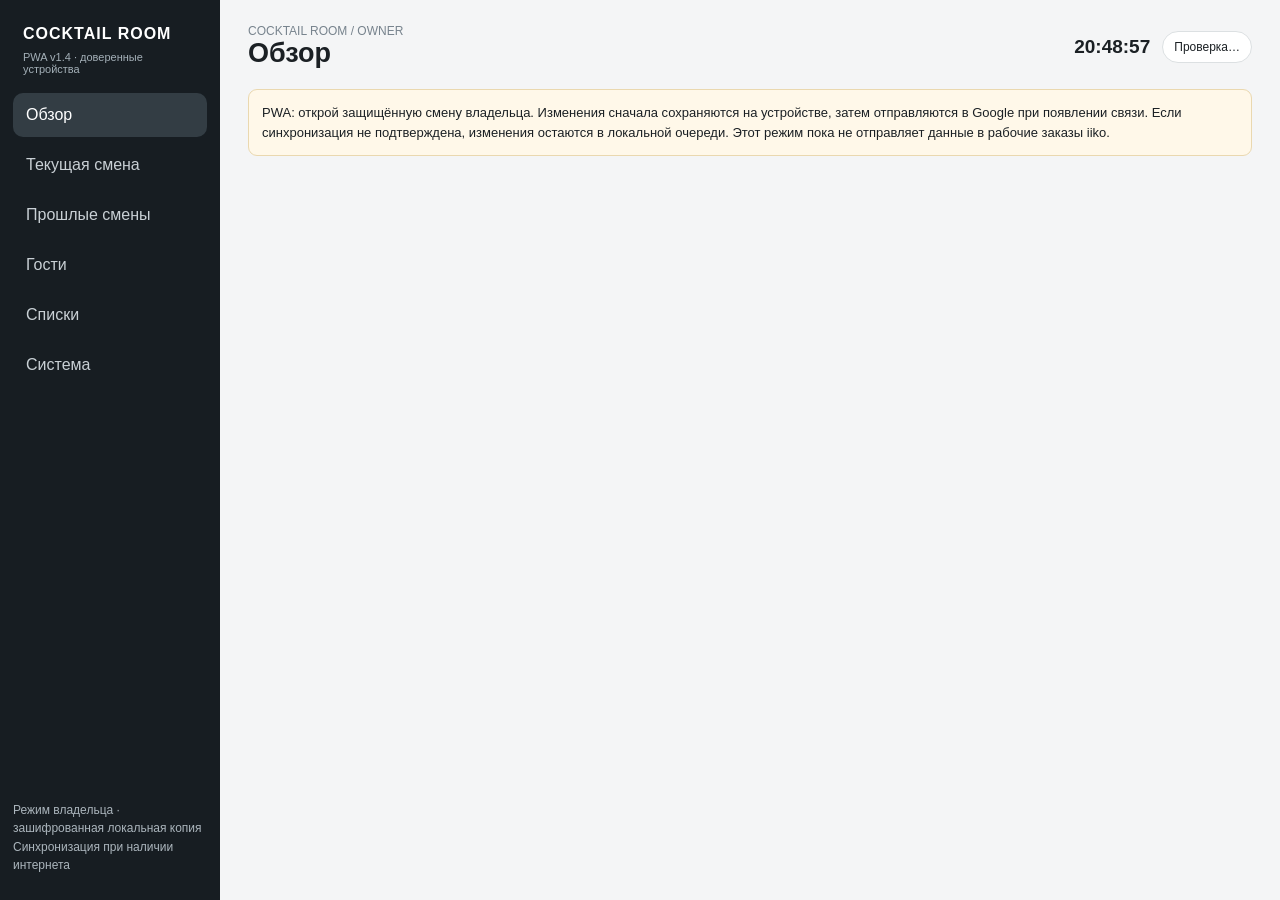
<file: index.html>
<!doctype html>
<html lang="ru"><head>
<meta charset="utf-8"><meta name="viewport" content="width=device-width,initial-scale=1,viewport-fit=cover">
<meta name="theme-color" content="#15191d">
<meta name="apple-mobile-web-app-capable" content="yes">
<meta name="apple-mobile-web-app-title" content="COCKTAIL ROOM">
<meta http-equiv="refresh" content="0;url=./work.html">
<link rel="manifest" href="./manifest.webmanifest">
<link rel="icon" href="./icon.svg" type="image/svg+xml">
<title>COCKTAIL ROOM MANAGEMENT</title>
</head><body><p>Открываем <a href="./work.html">COCKTAIL ROOM MANAGEMENT</a>…</p>
<script>location.replace('./work.html'+location.search+location.hash)</script>
</body></html>
</file>
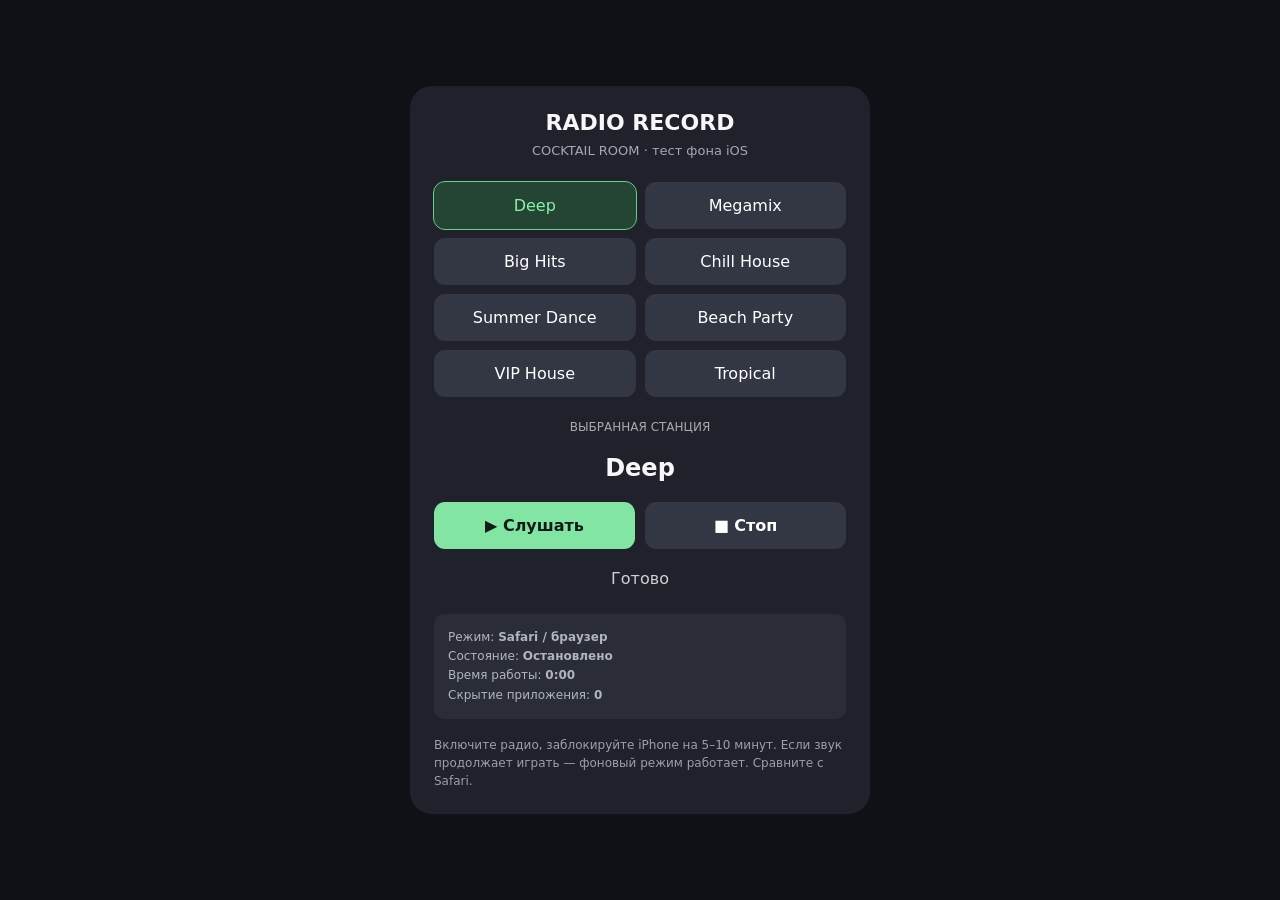
<file: radio-test/index.html>
<!doctype html><html lang="ru"><head><meta charset="utf-8"><meta name="viewport" content="width=device-width,initial-scale=1,viewport-fit=cover"><meta name="theme-color" content="#101116"><meta name="apple-mobile-web-app-capable" content="yes"><meta name="apple-mobile-web-app-status-bar-style" content="black-translucent"><meta name="apple-mobile-web-app-title" content="Radio Test"><link rel="manifest" href="./manifest.webmanifest"><title>COCKTAIL ROOM Radio Test</title><style>*{box-sizing:border-box}body{margin:0;min-height:100dvh;background:#101116;color:#f7f7f7;font:16px -apple-system,BlinkMacSystemFont,system-ui;display:flex;justify-content:center;align-items:center;padding:20px}.card{width:100%;max-width:460px;background:#20212a;border-radius:22px;padding:24px}h1{text-align:center;font-size:22px;margin:0}.sub{text-align:center;color:#a5a7b3;font-size:13px;margin:8px 0 24px}.stations{display:grid;grid-template-columns:1fr 1fr;gap:9px}.station,button{touch-action:manipulation;cursor:pointer;border:0;border-radius:11px;padding:14px;color:white;background:#333643;font:inherit}.station.active{background:#244534;color:#8af3a5;outline:1px solid #65d28e}.controls{display:flex;gap:10px;margin-top:19px}.controls button{flex:1;font-weight:650}#play{background:#82e5a4;color:#121b16}.status{text-align:center;min-height:45px;margin-top:20px;color:#cdd0d6}.meta{font-size:12px;color:#b1b5c0;background:#2a2c37;border-radius:10px;padding:14px;line-height:1.6}.note{color:#9aa0ae;font-size:12px;line-height:1.5;margin-top:17px}</style></head><body><main class="card"><h1>RADIO RECORD</h1><div class="sub">COCKTAIL ROOM · тест фона iOS</div><div class="stations" id="stations"></div><div style="text-align:center;margin:23px 0 0;color:#aaa;font-size:12px">ВЫБРАННАЯ СТАНЦИЯ</div><h2 style="text-align:center" id="current">Deep</h2><div class="controls"><button id="play">▶ Слушать</button><button id="stop">■ Стоп</button></div><div id="status" class="status">Готово</div><div class="meta"><div>Режим: <b id="mode">—</b></div><div>Состояние: <b id="state">Остановлено</b></div><div>Время работы: <b id="elapsed">0:00</b></div><div>Скрытие приложения: <b id="hidden">0</b></div></div><div class="note">Включите радио, заблокируйте iPhone на 5–10 минут. Если звук продолжает играть — фоновый режим работает. Сравните с Safari.</div></main><audio id="audio" preload="none"></audio><script>'use strict';const host='https://radiorecord.hostingradio.ru/';const stations=[['Deep','deep96.aacp'],['Megamix','mix96.aacp'],['Big Hits','bighits96.aacp'],['Chill House','chillhouse96.aacp'],['Summer Dance','summerparty96.aacp'],['Beach Party','beach96.aacp'],['VIP House','vip96.aacp'],['Tropical','trop96.aacp']];const el=id=>document.getElementById(id),audio=el('audio');let selected=Number(localStorage.getItem('rr_selected'))||0,started=0,hiddenCount=0,desired=false,retry=null;function update(){el('current').textContent=stations[selected][0];el('stations').innerHTML=stations.map((s,i)=>'<button class="station '+(i===selected?'active':'')+'" data-i="'+i+'">'+s[0]+'</button>').join('');el('play').textContent=desired?'❚❚ Пауза':'▶ Слушать';el('mode').textContent=window.matchMedia('(display-mode:standalone)').matches||navigator.standalone?'Установленное PWA':'Safari / браузер';}function source(){audio.src=host+stations[selected][1]}function play(){clearTimeout(retry);desired=true;update();if(!audio.src)source();audio.play().then(()=>{started=Date.now();el('status').textContent='🟢 Играет: '+stations[selected][0];el('state').textContent='Играет'}).catch(e=>{el('status').textContent='Не удалось запустить: '+e.message;desired=false;update()})}function pause(){desired=false;clearTimeout(retry);audio.pause();el('state').textContent='Пауза';el('status').textContent='Пауза';update()}el('play').onclick=()=>desired?pause():play();el('stop').onclick=()=>{pause();audio.removeAttribute('src');audio.load();el('state').textContent='Стоп';el('status').textContent='Остановлено'};el('stations').onclick=e=>{let b=e.target.closest('[data-i]');if(!b)return;let i=Number(b.dataset.i);if(i===selected)return;selected=i;localStorage.setItem('rr_selected',String(i));let was=desired;audio.pause();source();update();if(was)play()};audio.addEventListener('playing',()=>{el('status').textContent='🟢 Играет';el('state').textContent='Играет'});audio.addEventListener('waiting',()=>{if(desired)el('state').textContent='Ожидание потока'});audio.addEventListener('error',()=>{if(desired){el('state').textContent='Ошибка потока';retry=setTimeout(()=>{if(desired){source();play()}},5000)}});document.addEventListener('visibilitychange',()=>{if(document.hidden)hiddenCount++;el('hidden').textContent=hiddenCount});setInterval(()=>{if(started&&desired){let sec=Math.floor((Date.now()-started)/1000);el('elapsed').textContent=Math.floor(sec/60)+':'+String(sec%60).padStart(2,'0')}},1000);if('mediaSession'in navigator){navigator.mediaSession.metadata=new MediaMetadata({title:stations[selected][0],artist:'Radio Record',album:'COCKTAIL ROOM Test'});navigator.mediaSession.setActionHandler('play',play);navigator.mediaSession.setActionHandler('pause',pause)}if('serviceWorker'in navigator)navigator.serviceWorker.register('./sw.js').catch(()=>{});update();</script></body></html>
</file>
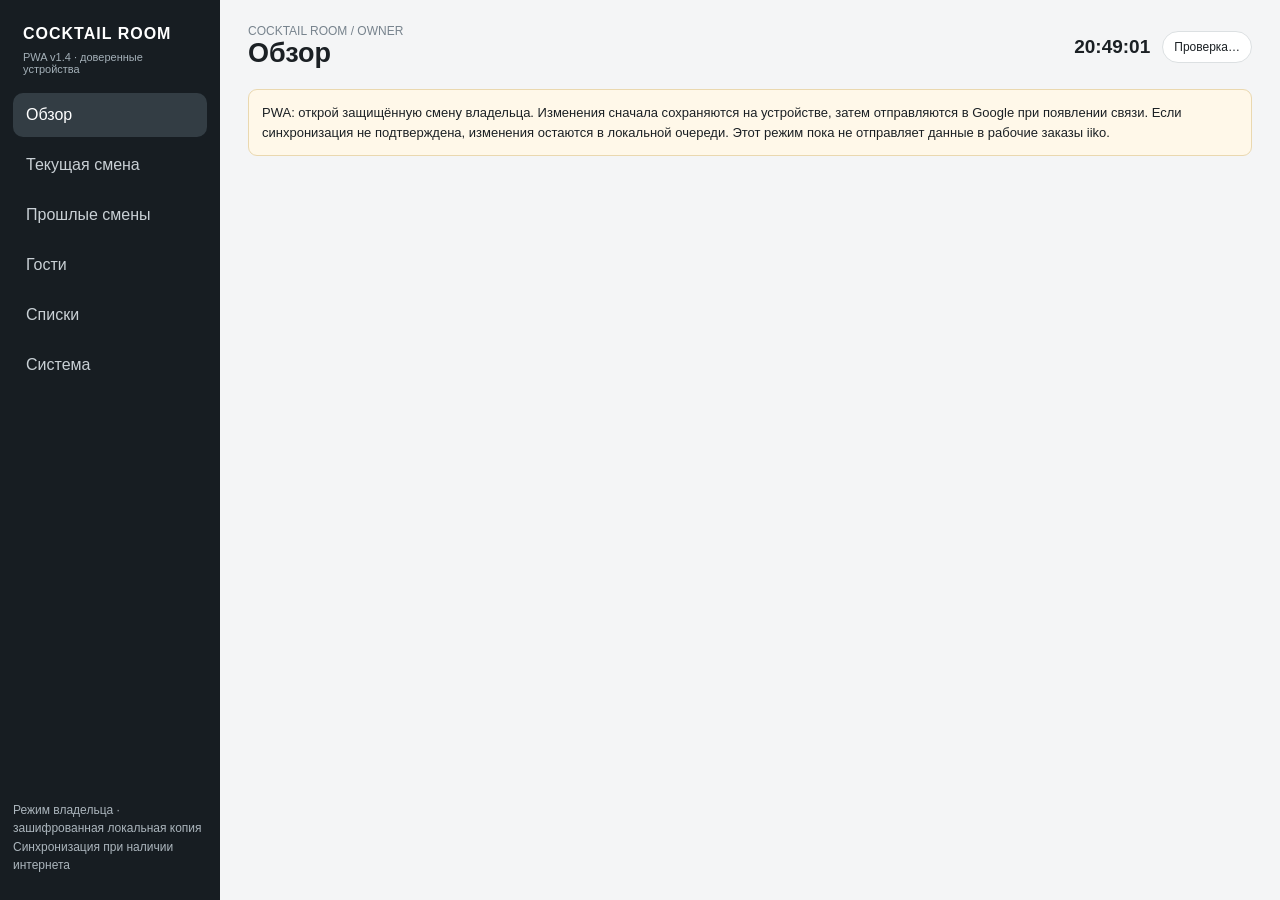
<file: work.html>
<!doctype html>
<html lang="ru">
<head><meta charset="utf-8">
<meta name="viewport" content="width=device-width,initial-scale=1,viewport-fit=cover">
<style>
:root{font-family:-apple-system,BlinkMacSystemFont,"Segoe UI",Arial,sans-serif;color:#1b2024;background:#f4f5f6}
*{box-sizing:border-box}body{margin:0}button,input,select{font:inherit}
button{cursor:pointer;border:1px solid #dce0e3;background:#fff;color:#1e272d;border-radius:10px;padding:11px 13px}
button.primary{background:#20282e;color:#fff;border-color:#20282e}
button:disabled{opacity:.45;cursor:default}button.danger{color:#992d30}
.shell{display:flex;min-height:100vh}.side{width:220px;flex-shrink:0;background:#171d22;color:white;padding:25px 13px;display:flex;flex-direction:column;gap:18px}.logo{font-weight:800;letter-spacing:1px;padding:0 10px}.logo small{display:block;color:#a4b0b8;font-size:11px;letter-spacing:0;font-weight:400;margin-top:8px}
nav{display:flex;flex-direction:column;gap:6px}nav button{border:0;background:transparent;color:#c9d0d5;text-align:left;padding:13px}nav button.active{background:#333d44;color:white}
.sidefoot{margin-top:auto;font-size:12px;color:#abb5bc;line-height:1.55}
main{min-width:0;width:100%;padding:24px 28px;max-width:1280px}
header{display:flex;justify-content:space-between;align-items:center;gap:12px;margin-bottom:20px}
h1{margin:0;font-size:27px}h2{margin:0 0 15px;font-size:19px}.sub{font-size:12px;color:#77838d}
.pill{padding:8px 11px;background:#fff;border-radius:50px;font-size:12px;border:1px solid #dce0e2}
.box{background:white;border:1px solid #e5e8ea;border-radius:14px;padding:18px;margin:0 0 15px}
.metrics{display:grid;grid-template-columns:repeat(3,minmax(0,1fr));gap:12px;margin-bottom:16px}
.metric{background:#fff;border-radius:12px;padding:16px;border:1px solid #e4e8ea}
.metric strong{display:block;font-size:26px;margin-top:9px}.muted{color:#79848d;font-size:13px}
.notice{background:#fff8e9;border:1px solid #ead8af;border-radius:9px;padding:13px;font-size:13px;line-height:1.5;margin-bottom:18px}
.formgrid{display:grid;grid-template-columns:repeat(2,minmax(0,1fr));gap:12px}
label{display:flex;flex-direction:column;gap:5px;font-size:12px;color:#5c6870}
input,select{width:100%;background:white;color:#192229;border:1px solid #d3d8dc;border-radius:9px;padding:10px 11px;min-height:42px}
.actions{display:flex;gap:8px;align-items:center;justify-content:flex-end;flex-wrap:wrap;margin-top:13px}
.list{display:grid;gap:9px}.item{display:flex;justify-content:space-between;align-items:center;gap:10px;border:1px solid #e5e8ea;border-radius:10px;padding:12px}
.item strong{display:block;margin-bottom:5px}.tag{background:#eef0f2;border-radius:40px;padding:5px 8px;font-size:11px}
.empty{padding:24px 0;text-align:center;color:#919aa0;font-size:13px}
.workspace-head{display:flex;align-items:center;justify-content:space-between;flex-wrap:wrap;gap:10px;margin-bottom:14px}.workspace-head h2{margin:0}.table-grid{display:grid;grid-template-columns:repeat(6,minmax(0,1fr));gap:10px}.table-tile{min-height:76px;display:flex;flex-direction:column;justify-content:center;align-items:center;gap:7px;background:#f9fafb}.table-tile strong{font-size:21px}.table-tile small{font-size:11px;color:#7a858e}details.box summary{cursor:pointer;font-weight:650;padding:4px 0}details.box .list{margin-top:14px}@media(max-width:900px){.table-grid{grid-template-columns:repeat(4,minmax(0,1fr))}}@media(max-width:700px){.table-grid{grid-template-columns:repeat(3,minmax(0,1fr))}}
.table-tile{min-height:125px;gap:4px}.table-tile.opened{background:#edf7f0;border-color:#9cc8aa}.table-tile.selected{outline:2px solid #20282e}.tiletimer{display:block;font-size:11px;font-variant-numeric:tabular-nums;white-space:nowrap;color:#364c58}.timer-due{color:#b13a32;font-weight:700}.checkline{flex-direction:row;align-items:center;justify-content:flex-start;gap:8px;min-height:42px}.checkline input{width:17px;min-height:17px;accent-color:#20282e}.wide{grid-column:1/-1}.sectionhead{display:flex;justify-content:space-between;align-items:center;gap:10px;margin-bottom:12px;flex-wrap:wrap}.sectionhead h2{margin:0}.smallaction{padding:7px 10px;font-size:12px}.table-grid{grid-template-columns:repeat(5,minmax(0,1fr))}@media(max-width:900px){.table-grid{grid-template-columns:repeat(3,minmax(0,1fr))}}@media(max-width:700px){.table-grid{grid-template-columns:repeat(2,minmax(0,1fr))}}
#message{position:fixed;bottom:18px;right:18px;background:#20282e;color:white;border-radius:10px;padding:12px 15px;display:none;max-width:90vw}
@media(max-width:700px){.shell{display:block}.side{position:static;width:100%;padding:14px}.logo{margin-bottom:1px}.sidefoot{display:none}nav{flex-direction:row;overflow-x:auto}nav button{white-space:nowrap;padding:10px;font-size:13px}main{padding:15px}h1{font-size:23px}.metrics{grid-template-columns:repeat(2,minmax(0,1fr))}.formgrid{grid-template-columns:1fr}}

.shift-layout{display:grid;grid-template-columns:minmax(0,1.75fr) minmax(275px,1fr);gap:14px;align-items:start}
.mapbox{padding:12px}.hall{position:relative;width:100%;aspect-ratio:1.42;min-height:410px;border:1px solid #ced3d5;border-radius:12px;background:#e9e9e6;overflow:hidden}
.wall{position:absolute;background:#fff;border:1px solid #aaa;pointer-events:none}.wall.upper{left:23%;top:20%;width:61%;height:4%}.wall.middle{left:23%;top:62%;width:61%;height:4%}.wall.left{left:22%;top:0;width:2.3%;height:63%}.wall.centerleft{left:43%;top:34%;width:2.2%;height:30%}.wall.centerright{left:68%;top:34%;width:2.2%;height:30%}.wall.barright{left:83%;top:63%;width:2%;height:37%}
.hall-label{position:absolute;font-weight:700;letter-spacing:.04em;font-size:13px;pointer-events:none}.vip-label{left:5%;top:7%;font-size:22px}.entry-label{left:50%;top:64%;transform:translateX(-50%)}.bar-label{right:1%;top:70%;writing-mode:vertical-rl;letter-spacing:.2em}
.hall-table{position:absolute;display:flex;flex-direction:column;align-items:center;justify-content:center;gap:2px;padding:3px;min-width:0;border:1.5px solid #909aa1;border-radius:6px;background:#f9fafb;z-index:1;overflow:hidden}
.hall-table strong{font-size:18px;line-height:1}.hall-table small{font-size:10px;color:#5c6570}.hall-table.occupied{background:#e5f3e7;border-color:#68a87e}.hall-table.selected{outline:2px solid #20282e;outline-offset:1px}.hall-table.has-booking:not(.occupied){background:#fff5dc;border-color:#d6b55a}
.hall-table .tiletimer{font-size:10px;line-height:1.1;color:#263842}.hall-table .timer-due{color:#af302c}
.bookings-panel{max-height:780px;overflow:auto}.booking-item{border:1px solid #e2e7e8;border-radius:10px;padding:11px;margin-top:9px}.booking-item strong{display:block}.booking-item .actions{justify-content:flex-start;margin-top:9px}
.modal-backdrop{position:fixed;inset:0;background:rgba(10,18,24,.53);z-index:1000;display:flex;align-items:center;justify-content:center;padding:16px}
.modal-card{background:#fff;width:min(680px,100%);max-height:calc(100vh - 32px);overflow:auto;border-radius:16px;padding:20px;box-shadow:0 16px 65px #0004}
.modal-card.large{width:min(850px,100%)}.modal-head{display:flex;align-items:center;justify-content:space-between;gap:10px;margin-bottom:14px}.modal-head h2{margin:0}.modal-close{font-size:19px;padding:5px 11px}
.modal-body .item{margin-bottom:9px}.booking-highlight{border-color:#4f9b70}
@media(max-width:1050px){.shift-layout{grid-template-columns:1fr}.bookings-panel{max-height:none}}
@media(max-width:650px){.hall{min-height:300px}.hall-table strong{font-size:14px}.hall-table small,.hall-table .tiletimer{font-size:8px}.modal-card{padding:13px}.modal-backdrop{padding:7px}.hall-label{font-size:10px}.vip-label{font-size:16px}}

.compact-shift{padding:11px 14px;margin-bottom:9px}.compact-shift .sectionhead{margin-bottom:6px}.compact-shift h2{font-size:17px}
.shift-people{display:grid;grid-template-columns:repeat(3,minmax(0,1fr)) auto;gap:8px;align-items:end}
.shift-people input{min-height:34px;padding:6px 8px;font-size:13px}.shift-people label{font-size:11px}
.compact-metrics{gap:8px;margin-bottom:10px}.compact-metrics .metric{padding:8px 12px;display:flex;gap:10px;align-items:baseline;justify-content:space-between;min-width:0}
.compact-metrics .metric strong{font-size:19px;margin:0;white-space:nowrap}.compact-metrics .metric .muted{font-size:12px}
.hall-table{overflow:visible;padding:3px 1px;gap:2px}.hall-table strong{font-size:clamp(12px,1.2vw,18px)}
.hall-table small{font-size:9px;white-space:nowrap}
.hall-table .tiletimer{font-size:clamp(8px,.68vw,10px);line-height:1.15;white-space:nowrap;letter-spacing:-.035em}
.hall-table .timer-due{color:#ae322c}.hall{aspect-ratio:1.32;min-height:430px}
@media(max-width:1050px){.hall-table .tiletimer{font-size:10px}.hall-table strong{font-size:17px}}
@media(max-width:700px){.shift-people{grid-template-columns:repeat(2,minmax(0,1fr))}.compact-metrics .metric{display:block}.compact-metrics .metric strong{display:block;margin-top:5px;font-size:18px}.hall-table .tiletimer{font-size:8px}.hall-table strong{font-size:14px}}
.shift-layout{grid-template-columns:minmax(0,1.8fr) minmax(315px,1fr)}.right-stack{display:flex;flex-direction:column;gap:10px;min-width:0}.right-stack .box{margin:0;padding:12px}.right-stack h2{font-size:16px}.right-stack .sectionhead{margin-bottom:8px}.right-stack .compact-metrics{gap:5px;margin:0}.right-stack .compact-metrics .metric{padding:8px;display:block}.right-stack .compact-metrics .metric .muted{font-size:11px}.right-stack .compact-metrics .metric strong{font-size:16px}.right-stack .shift-people{grid-template-columns:repeat(2,minmax(0,1fr));gap:6px}.right-stack .shift-people .actions{margin:0}.right-stack .shift-people .actions button{width:100%;padding:8px 5px;font-size:12px}.summary-row{display:flex;align-items:center;justify-content:space-between;gap:8px}.hall .vip-caption{position:absolute;left:8%;top:53%;font-size:12px;font-weight:700;pointer-events:none}.booking-item.finished{background:#f5f6f7;opacity:.75}.alert-row{padding:10px;border:1px solid #e5be8d;border-radius:8px;margin-top:8px;background:#fff8e9;font-size:12px}.alert-row .actions{justify-content:flex-start;margin-top:7px}.alert-row button{font-size:12px;padding:8px}.hall-table .tiletimer{font-size:9px}@media(max-width:1050px){.shift-layout{grid-template-columns:1fr}.right-stack{display:grid;grid-template-columns:1fr 1fr}.right-stack .bookings-panel,.right-stack .alerts-box{grid-column:1/-1}}@media(max-width:650px){.right-stack{display:flex}}
.map-column{min-width:0}.map-column .box{margin-bottom:12px}.closed-list{display:grid;gap:8px;margin-top:12px}.closed-list .item{flex-wrap:wrap}.closed-list .item .actions{margin:0}.svg-wall{position:absolute;background:#fff;border:1px solid #444;pointer-events:none;z-index:0}.hall{aspect-ratio:1642/1242;min-height:0}.hall-table{z-index:2}.hall-label,.vip-caption{z-index:1}
.hall-clean{background:#e8e8e6;overflow:hidden}.hall-clean .wall-outline{position:absolute;inset:2% 1% 1% 1%;border:3px solid #5d6265;border-left:0;border-bottom:0;pointer-events:none}.hall-clean .wall-divider{position:absolute;left:23%;top:2%;height:47%;border-left:3px solid #5d6265;pointer-events:none}.hall-clean .wall-entry{position:absolute;left:1%;top:49%;width:61%;border-top:3px solid #5d6265;pointer-events:none}.hall-table{z-index:3;box-shadow:0 2px 5px #0001}.shift-people input:disabled{background:#f3f4f5;color:#20282e;opacity:1;border-color:transparent}
.right-stack .compact-metrics{display:grid;grid-template-columns:repeat(3,minmax(0,1fr))}.right-stack .compact-metrics .metric{min-width:0}.right-stack .compact-metrics .metric strong{font-size:15px}
.hall-exact{aspect-ratio:10/7!important;width:100%;height:auto;min-height:0!important;position:relative;border-radius:7px;overflow:hidden;background:#e9e9e6}.hall-exact .hall-lines{position:absolute;inset:0;width:100%;height:100%;pointer-events:none;z-index:0}.hall-exact .hall-lines line{stroke:#555;stroke-width:5;vector-effect:non-scaling-stroke;stroke-linecap:square}.hall-exact .hall-static-label{position:absolute;transform:translate(-50%,-50%);font-size:clamp(10px,1vw,16px);font-weight:700;z-index:1;pointer-events:none}.hall-exact .hall-table{position:absolute;z-index:2;overflow:hidden;border-radius:5px;padding:2px;display:flex;flex-direction:column;justify-content:center;align-items:center;gap:2px}.hall-exact .hall-table strong{font-size:clamp(12px,1.1vw,18px)}.hall-exact .hall-table small{font-size:clamp(7px,.7vw,10px)}.hall-exact .hall-table .tiletimer{font-size:clamp(7px,.65vw,10px)}@media(max-width:650px){.hall-exact .hall-table small{font-size:7px}}
.hall-exact .hall-static-label.bar-new{writing-mode:vertical-rl;letter-spacing:.12em;left:97.6%!important;top:76.5%!important;font-size:11px;white-space:nowrap;z-index:1}.right-stack .metrics.compact-metrics{grid-template-columns:repeat(5,minmax(0,1fr))!important;gap:3px!important}.right-stack .compact-metrics .metric{padding:7px 4px!important;min-width:0;overflow:hidden}.right-stack .compact-metrics .metric .muted{font-size:9px;white-space:nowrap}.right-stack .compact-metrics .metric strong{font-size:12px!important;white-space:nowrap}@media(max-width:650px){.right-stack .compact-metrics .metric strong{font-size:11px!important}}
.hall-exact .hall-static-label.vip-centered{font-size:clamp(15px,1.45vw,21px);font-weight:750;white-space:nowrap}.hall-exact .hall-static-label.bar-new{font-size:clamp(12px,1.08vw,16px);left:97.1%!important;top:76.5%!important;letter-spacing:.15em}.hall-exact .hall-lines line{stroke-linecap:square}
.flavor-group{padding:12px 0;border-bottom:1px solid #e4e8e9}.flavor-group summary{font-weight:700;cursor:pointer}.flavor-items{display:grid;grid-template-columns:repeat(2,minmax(0,1fr));gap:6px;margin-top:10px}.flavor-item{padding:8px;border:1px solid #edf0f1;border-radius:7px;font-size:13px}.flavor-item[hidden],.flavor-group[hidden]{display:none!important}@media(max-width:700px){.flavor-items{grid-template-columns:1fr}}
.header-meta{display:flex;align-items:center;gap:12px}.header-meta time{font-variant-numeric:tabular-nums;font-weight:750;font-size:19px}.flavor-dynamic-row{display:flex;align-items:end;gap:8px}.flavor-dynamic-row label{flex:1}.modal-card p{white-space:pre-line}@media(max-width:600px){.header-meta time{font-size:15px}}
.clearable-field{position:relative;display:block;width:100%;min-width:0}.clearable-field>input,.clearable-field>textarea,.clearable-field>select{width:100%;padding-right:44px!important}.clearable-field.has-picker>input,.clearable-field.has-picker>select{padding-right:68px!important}.field-clear{position:absolute;right:5px;top:50%;transform:translateY(-50%);height:32px;width:32px;min-height:32px;display:flex;align-items:center;justify-content:center;border:none!important;border-radius:7px;background:transparent;color:#77818a;padding:0;touch-action:manipulation;-webkit-tap-highlight-color:transparent;z-index:2;font-size:22px;line-height:1}.field-clear:active{background:#edf0f2;color:#1c252c}.clearable-field.has-picker>.field-clear{right:31px}.field-clear[hidden]{display:none!important}@media(hover:hover){.field-clear:hover{background:#edf0f2;color:#1c252c}}
.field-clear[hidden]{display:none!important}.clearable-field.has-catalog>input{padding-right:77px!important}.clearable-field.has-catalog>.field-clear{right:40px!important}.catalog-arrow{position:absolute;right:3px;top:50%;transform:translateY(-50%);height:34px;width:34px;display:flex;align-items:center;justify-content:center;border:0;background:transparent;font-size:23px;color:#54636c;padding:0;touch-action:manipulation}.catalog-popup{position:fixed;z-index:4000;overflow-y:auto;overscroll-behavior:contain;-webkit-overflow-scrolling:touch;background:white;border:1px solid #ccd2d7;border-radius:10px;box-shadow:0 10px 28px #0003;padding:4px}.catalog-item{display:block;width:100%;text-align:left;border:0;border-radius:6px;padding:12px;color:#253038;background:white;font-size:14px;min-height:43px;white-space:normal}.catalog-item:active{background:#e9eff2}.catalog-empty{padding:14px;color:#71808a;font-size:13px}
.wash-schedule-list{display:grid;gap:9px;max-height:55vh;overflow:auto}.wash-schedule-item{border:1px solid #e4e8eb;border-radius:9px;padding:10px}.wash-schedule-item strong{font-size:13px}.wash-days{display:grid;grid-template-columns:repeat(7,minmax(0,1fr));gap:2px;margin-top:8px}.wash-days label{font-size:11px;display:flex;align-items:center;justify-content:center;gap:3px;flex-wrap:wrap}.wash-days input{width:17px;min-height:17px;height:17px;accent-color:#20282e}@media(max-width:560px){.wash-days{grid-template-columns:repeat(4,minmax(0,1fr))}}
.table-hookah-section{margin-top:18px;padding:13px;border-radius:12px}.table-hookah-section.current-hookahs{background:#f0f7f2;border:1px solid #cfe3d2}.table-hookah-section.completed-hookahs{background:#f5f5f5;border:1px solid #e0e2e3}.table-hookah-heading{display:flex;align-items:center;gap:9px;margin-bottom:12px}.table-hookah-heading h2{margin:0;font-size:17px}.table-hookah-count{font-size:12px;min-width:25px;text-align:center;border-radius:20px;padding:4px 7px;background:white;border:1px solid #d7ded9}.table-hookah-item{background:white;align-items:flex-start;flex-wrap:wrap}.table-hookah-details{flex:1;min-width:200px}.table-hookah-top{display:flex;align-items:center;gap:8px;flex-wrap:wrap;margin-bottom:5px}.table-hookah-status{font-size:10px;font-weight:750;letter-spacing:.05em;padding:4px 7px;border-radius:5px}.table-hookah-status.is-current{background:#d9efdd;color:#196a36}.table-hookah-status.is-completed{background:#e8eaeb;color:#596168}.hookah-completed .table-hookah-details{opacity:.75}.table-hookah-actions{margin-top:0}
.table-guest-buttons{display:flex;gap:7px;flex-wrap:wrap}.table-guest-buttons button{background:#f1f5f6;border-color:#cbd8df;color:#202a30;font-weight:600;padding:7px 11px;min-height:36px;touch-action:manipulation}
input::placeholder,textarea::placeholder{color:#949ea6;opacity:1;font-weight:400}.clearable-field>input,.clearable-field>select,.clearable-field>textarea{min-height:42px}.clearable-field .field-clear,.clearable-field .catalog-arrow{top:50%!important;transform:translateY(-50%)!important;min-height:32px!important;height:32px!important;width:32px!important;display:flex;align-items:center;justify-content:center;line-height:1}.clearable-field.has-catalog>.field-clear{right:38px!important}.clearable-field.has-catalog>.catalog-arrow{right:3px!important}.clearable-field.has-picker:not(.has-catalog)>.field-clear{right:31px!important}.clearable-field.has-catalog>input{padding-right:80px!important}
.guest-directory{display:grid;gap:7px;margin-top:14px}.guest-directory-row{display:flex;align-items:center;justify-content:space-between;width:100%;text-align:left;min-height:60px;border:1px solid #e0e6e9;border-radius:10px;padding:10px 13px;background:#fff}.guest-directory-row:active{background:#f1f5f6}.guest-row-arrow{font-size:23px;color:#8c98a0}.guest-detail h3{font-size:15px;margin:22px 0 8px}.guest-detail p{line-height:1.5}.guest-detail-grid{display:grid;grid-template-columns:repeat(2,minmax(0,1fr));gap:10px}.guest-preferences{display:flex;flex-wrap:wrap;gap:6px}.guest-preferences span{padding:7px 10px;background:#f0f4f5;border-radius:8px;font-size:12px}
.catalog-list{display:grid;gap:5px;margin:9px 0}.catalog-edit-row{display:flex;align-items:center;justify-content:space-between;gap:10px;min-height:44px;padding:6px 10px;background:#fff;border:1px solid #e5e8ea;border-radius:8px}.catalog-edit-row>.actions{margin:0;flex-wrap:nowrap}.catalog-edit-row .smallaction{padding:6px 8px}@media(max-width:560px){.catalog-edit-row{align-items:flex-start;flex-direction:column}.catalog-edit-row>.actions{width:100%;justify-content:flex-start}}
.guest-order-brief{padding:9px 11px;border-radius:8px;background:#f2f6f7;display:flex;align-items:center;gap:10px;flex-wrap:wrap}.guest-overlay{position:fixed;inset:0;z-index:5000;background:#111a22a8;display:flex;align-items:center;justify-content:center;padding:15px}.guest-overlay-panel{background:white;border-radius:15px;padding:18px;width:min(650px,100%);max-height:90vh;overflow-y:auto;box-shadow:0 15px 40px #0003}.guest-overlay-panel>.modal-head{display:flex;align-items:center;justify-content:space-between}.guest-overlay-close{font-size:21px;padding:5px 11px}.guest-picker-list{display:grid;gap:7px;margin-top:12px;max-height:55vh;overflow-y:auto}.guest-picker-row{display:flex;align-items:center;gap:7px;border:1px solid #e1e5e9;border-radius:9px;padding:5px}.guest-picker-row>button:first-child{border:0;flex:1;text-align:left;display:flex;align-items:flex-start;flex-direction:column;gap:3px;min-width:0}.guest-picker-row>.smallaction{flex-shrink:0}
.guest-directory-info{min-width:0;flex:1}.guest-directory-facts{display:flex;flex-wrap:wrap;gap:3px 14px;margin-top:5px;color:#697680;font-size:12px}.guest-directory-comment{font-size:12px;color:#626f78;margin-top:5px;overflow-wrap:anywhere}.guest-directory-row{align-items:center;padding:12px 14px}.guest-directory-row strong{font-size:14px}
.pill.sync-online{background:#edf8f1;color:#16633d;border-color:#bcdfc8}.pill.sync-pending{background:#fff8e8;color:#805512;border-color:#f0dda8}.pill.sync-error{background:#fff0ef;color:#a43832;border-color:#eebeba}.sync-warning{color:#9c3732;margin-right:9px}
.birthday-fields{display:grid;grid-template-columns:minmax(75px,1fr) minmax(130px,2fr);gap:8px}.birthday-fields input,.birthday-fields select{min-width:0}
.past-filter-grid{display:grid;grid-template-columns:repeat(3,minmax(0,1fr)) 180px;gap:10px;align-items:end;margin:16px 0}.past-check{display:flex;flex-direction:row;align-items:center;gap:7px;min-height:42px}.past-check input{width:18px;min-height:18px}.past-shift-rows{display:grid;gap:6px;margin-top:10px}.past-shift-row{display:block;text-align:left;padding:13px;width:100%;border:1px solid #e0e5e8;border-radius:10px;background:white}.past-shift-main,.past-shift-numbers{display:flex;flex-wrap:wrap;align-items:center;gap:8px 16px}.past-shift-numbers{font-size:12px;color:#63717a;margin-top:6px}.past-flag,.past-alert{color:#925320;background:#fff7e9;border-radius:7px;padding:5px 8px;font-size:12px}.past-alert{padding:11px}.past-detail-metrics{display:grid;grid-template-columns:repeat(2,minmax(0,1fr));gap:8px;margin:16px 0}.past-metric{border:1px solid #e3e8eb;border-radius:9px;padding:10px;display:grid;gap:5px}.past-metric span,.past-metric small{color:#71808a;font-size:12px}.past-metric strong{font-size:19px}.past-shift-people{margin:14px 0}.past-orders{display:grid;gap:7px}.past-order{border:1px solid #e3e8eb;border-radius:9px;padding:12px}.past-order summary{display:flex;flex-wrap:wrap;align-items:center;gap:8px 15px;cursor:pointer}.past-order summary strong{min-width:135px}.past-order-content{border-top:1px solid #eef1f2;margin-top:10px;padding-top:8px;font-size:13px}.past-wash{padding:12px;border:1px solid #e3e8eb;border-radius:9px;margin-bottom:7px}@media(max-width:800px){.past-filter-grid{grid-template-columns:repeat(2,minmax(0,1fr))}}@media(max-width:520px){.past-filter-grid{grid-template-columns:1fr}.past-detail-metrics{grid-template-columns:1fr}}
/* Owner PWA: narrow screen inputs must not overflow their cards. */
#pilot-open,#pilot-open label,#pilot-open .clearable-field{width:100%;max-width:100%;min-width:0;box-sizing:border-box}
#pilot-open input[type="date"]{display:block;width:100%;max-width:100%;min-width:0;box-sizing:border-box;text-align:center;font-size:14px;font-weight:400;letter-spacing:0}
#pilot-open input[name="waiter"]{font-weight:400}
#pilot-open .clearable-field{display:block}
#pilot-open button.primary{margin-top:12px}
body.pilot-active #work-mode-notice{display:none}
body.pilot-active .sync-top .tag{background:#f4f5f6}
</style><meta name="theme-color" content="#171d22"><link rel="icon" href="./icon.svg" type="image/svg+xml">
</head>
<body>
<div class="shell"><aside class="side"><div class="logo">COCKTAIL ROOM<small>PWA v1.4 · доверенные устройства</small></div>
<nav><button class="active" data-tab="home">Обзор</button><button data-tab="shifts">Текущая смена</button><button data-tab="past">Прошлые смены</button><button data-tab="guests">Гости</button><button data-tab="lists">Списки</button><button data-tab="system">Система</button></nav>
<div class="sidefoot">Режим владельца · зашифрованная локальная копия<br>Синхронизация при наличии интернета</div></aside>
<main><header><div><div class="sub">COCKTAIL ROOM / OWNER</div><h1 id="title">Обзор</h1></div><div class="header-meta"><time id="header-clock">--:--</time><span class="pill" id="server">Проверка…</span></div></header>
<div class="notice" id="work-mode-notice">PWA: открой защищённую смену владельца. Изменения сначала сохраняются на устройстве, затем отправляются в Google при появлении связи. Если синхронизация не подтверждена, изменения остаются в локальной очереди. Этот режим пока не отправляет данные в рабочие заказы iiko.</div>
<div id="content"></div></main></div><div id="modal-host"></div><div id="message" role="status"></div>
<script src="./secure-work-store.js"></script>
<script src="./pwa-work-client.js"></script>
<script src="./pwa-relay-transport.js"></script>
<script src="./pwa-workspace-merge.js"></script>
<script src="./pwa-archive.js"></script>
<script src="./pwa-owner-sync.js"></script>
<script>
'use strict';
const storageKey='cocktail-room-htmlservice-demo-v06';
// Offline changes are stored exclusively in encrypted IndexedDB; legacy plaintext session keys are never read.

let demoData=null,syncMode='loading',syncRevision=0,syncShiftId='',syncDirty=0,syncBusy=false,syncRetryTimer=null,syncError='',syncPendingGeneration=0;
let lastServerOK=0,serverChecking=false,remoteRefreshAvailable=false,syncBaseState=null;
const $=id=>document.getElementById(id);
const esc=x=>String(x??'').replace(/[&<>"']/g,c=>({'&':'&amp;','<':'&lt;','>':'&gt;','"':'&quot;',"'":'&#39;'}[c]));
let tab='shifts',data,chosenTable=30,editOrderId=null,editBookingId=null,modalReturn='table',editWorkers=false,showSecondWorker=false;
let REMOTE_GUESTS=[],PWA_GUESTS=[],ARCHIVE_GUESTS=[],remoteGuestsLoaded=false;
function mergeVisibleGuests(){
 const items=new Map();
 ARCHIVE_GUESTS.filter(g=>g&&g.id).forEach(g=>items.set(g.id,g));
 PWA_GUESTS.filter(g=>g&&g.id).forEach(g=>items.set(g.id,g));
 REMOTE_GUESTS=[...items.values()];remoteGuestsLoaded=true;
}
let PAST_DATA=null,PAST_LOADING=false,PAST_LAST_ERROR='',PAST_FILTERS={month:'',worker:'',issues:false,search:''},PAST_VISIBLE=60;
function load(){try{const x=JSON.parse(sessionStorage.getItem(storageKey)||'{}');data={shifts:Array.isArray(x.shifts)?x.shifts:[],hookahs:Array.isArray(x.hookahs)?x.hookahs:[],guests:Array.isArray(x.guests)?x.guests:[],tables:Array.isArray(x.tables)?x.tables:[],bookings:Array.isArray(x.bookings)?x.bookings:[],washings:Array.isArray(x.washings)?x.washings:[],vipHours:Array.isArray(x.vipHours)?x.vipHours:[]};}catch{data={shifts:[],hookahs:[],guests:[],tables:[],bookings:[],washings:[],vipHours:[]}}}
function save(){
 if(syncMode==='shared'||syncMode==='offline'||syncMode==='conflict'||syncMode==='pilot'){
  syncDirty++;
  const pending={shiftId:syncShiftId,revision:syncRevision,state:data};
  pending.baseState=syncBaseState;
  if(syncMode!=='pilot'&&window.CRWorkStore?.isUnlocked())window.CRPWA.saveEncryptedNow().catch(error=>{
   syncError='Не удалось сохранить локальные изменения: '+String(error.message||error);
   renderSyncStatus();
  });
  if(syncMode==='shared')scheduleSync();
  if(syncMode==='pilot')window.CRPilot?.onChange();
  renderSyncStatus();
 }else if(syncMode==='demo'){/* Public PWA never persists real guest data unencrypted. */}
}
function renderSyncStatus(){
 const pill=$('server'),el=$('live-sync-status');
 let label='Проверка сервера…',cls='sync-pending';
 if(syncMode==='pilot'){
  label=window.CRPilot?.label()||'Владелец · локальная смена';cls=(!navigator.onLine||syncError)?'sync-error':syncDirty?'sync-pending':'sync-online';
 }else if(!window.CRPilot?.isActive()&&typeof google==='undefined'){
  label=navigator.onLine?'Локально · база не подключена':'Офлайн · база не подключена';cls='sync-pending';
 }
 else if(String(syncShiftId||'').startsWith('local-test-')){label='Локальная тестовая смена';cls='sync-pending';}
 else  if(syncMode==='conflict'||remoteRefreshAvailable){label='Конфликт изменений';cls='sync-error'}
 else if(syncMode==='offline'||syncMode==='unavailable'||(typeof navigator!=='undefined'&&!navigator.onLine)){
  label='Офлайн · '+(syncDirty?'Ожидает отправки':'Сервер недоступен');cls='sync-error';
 }else if(syncBusy||syncDirty){label='Синхронизация…';cls='sync-pending'}
 else if(syncMode==='shared'&&lastServerOK){label='Онлайн · Синхронизировано';cls='sync-online'}
 else if(syncMode==='none'&&lastServerOK){label='Онлайн · Нет смены';cls='sync-online'}
 else if(syncMode==='shared'){label='Проверка сервера…'}
 if(pill){pill.textContent=label;pill.className='pill '+cls;pill.title=lastServerOK?'Последний ответ сервера: '+new Date(lastServerOK).toLocaleTimeString('ru-RU'):'Нет подтверждённого ответа сервера'}
 if(!el)return;
 if(syncMode==='pilot'){
  el.textContent=label+(syncError?' · '+syncError:'');
 }else if(!window.CRPilot?.isActive()&&typeof google==='undefined'){
  el.textContent='Реальная база гостей, списков и истории не подключена на этом устройстве. Данные локального режима не подтверждены сервером.';
 }else if(syncMode==='conflict'||remoteRefreshAvailable){
  el.innerHTML='<span class="sync-warning">На сервере есть другая версия смены. Локальные изменения не перезаписываются.</span>'+
   '<button type="button" class="smallaction" id="sync-review">Проверить статус</button>';
  $('sync-review').onclick=checkSharedHeartbeat;
 }else if(syncMode==='offline'||syncMode==='unavailable'){
  el.innerHTML='<span class="sync-warning">Нет подтверждённой связи с сервером. '+esc(syncError||'Изменения сохраняются локально, если смена уже загружена.')+'</span>'+
   '<button type="button" class="smallaction" id="live-sync-retry">Повторить</button>';
  $('live-sync-retry').onclick=retryLiveSync;
 }else if(syncBusy||syncDirty){
  el.textContent='Синхронизация… Изменения ещё не подтверждены сервером.';
 }else if(syncMode==='shared')el.textContent='Сохранено в общей базе';
 else el.textContent=label;
}
function checkSharedHeartbeat(){
 if(syncMode==='pilot')return;
 if(serverChecking||syncBusy||syncMode==='loading')return;
 if(typeof navigator!=='undefined'&&!navigator.onLine){
  if(syncMode==='shared')syncMode='offline';
  syncError='Устройство сообщает об отсутствии сети';renderSyncStatus();return;
 }
 serverChecking=true;
 google.script.run.withSuccessHandler(res=>{
  serverChecking=false;lastServerOK=Date.now();
  if(!res||!res.ok){syncError='Нет ответа о состоянии смены';renderSyncStatus();return}
  if(syncShiftId&&res.shift?.id&&syncShiftId!==res.shift.id){
   syncMode='conflict';syncError='На сервере открыта другая смена';renderSyncStatus();return;
  }
  if(syncMode==='offline'){
   syncMode='shared';
   if(syncDirty)flushLiveSync();
  }
  if(syncMode==='shared'&&!syncDirty&&!syncBusy&&res.shift?.id===syncShiftId&&Number(res.revision)!==syncRevision){
   remoteRefreshAvailable=true;
   syncError='На другом устройстве изменили смену — нажми «Обновить с сервера» перед следующими действиями.';
  }
  renderSyncStatus();
 }).withFailureHandler(err=>{
  serverChecking=false;syncError=String(err.message||err);
  if(syncMode==='shared')syncMode='offline';
  renderSyncStatus();
 }).crSyncGet();
}
function syncClone(v){return JSON.parse(JSON.stringify(v))}
function syncThreeWay(base,local,remote){
 const keys=['shifts','hookahs','tables','bookings','washings','vipHours'],out=syncClone(remote);
 const eq=(a,b)=>JSON.stringify(a)===JSON.stringify(b);
 for(const kind of keys){
  if(!Array.isArray(base?.[kind])||!Array.isArray(local?.[kind])||!Array.isArray(remote?.[kind]))return null;
  const b=new Map(base[kind].map(x=>[String(x.id),x])),l=new Map(local[kind].map(x=>[String(x.id),x])),r=new Map(remote[kind].map(x=>[String(x.id),x]));
  const ids=new Set([...b.keys(),...l.keys(),...r.keys()]),merged=[];
  for(const id of ids){
   const old=b.get(id),mine=l.get(id),theirs=r.get(id);
   if(!eq(mine,old)&&!eq(theirs,old)&&!eq(mine,theirs))return null;
   const value=!eq(mine,old)?mine:theirs;
   if(value!==undefined)merged.push(value);
  }
  out[kind]=merged;
 }
 return out;
}
function scheduleSync(){
 if(syncRetryTimer)clearTimeout(syncRetryTimer);
 syncRetryTimer=setTimeout(()=>{syncRetryTimer=null;flushLiveSync()},250);
}
function flushLiveSync(){
 // Never send local device-only test shifts to production.
 if(String(syncShiftId||'').startsWith('local-test-'))return;
 if(syncBusy||syncMode==='conflict'||!syncShiftId||!syncDirty)return;
 if(syncMode!=='shared'&&syncMode!=='offline')return;
 syncBusy=true;const generation=syncDirty,body=syncClone(data),baseRevision=syncRevision,baseState=syncBaseState?syncClone(syncBaseState):null;
 renderSyncStatus();
 google.script.run.withSuccessHandler(res=>{
  syncBusy=false;
  if(!res||!res.ok){
   if(res&&res.conflict){syncMode='conflict';syncError='Версия на сервере '+res.serverRevision+', локальная '+baseRevision+'; несовместимых изменений: '+(res.conflicts?.length||0);}
   else{syncMode='offline';syncError='Сервер не подтвердил сохранение'}
   renderSyncStatus();return;
  }
  syncMode='shared';lastServerOK=Date.now();syncRevision=res.revision;
  const confirmed=res.merged&&res.state?res.state:body;
  syncBaseState=syncClone(confirmed);
  if(syncDirty===generation){
   data=syncClone(confirmed);
   syncDirty=0;
   if(res.merged&&tab==='shifts')paint();
  }else{
   const combined=syncThreeWay(body,data,confirmed);
   if(!combined){
    syncMode='conflict';syncError='Изменения во время синхронизации пересеклись с изменениями другого устройства';
    renderSyncStatus();return;
   }
   data=combined;
   if(window.CRWorkStore?.isUnlocked())window.CRPWA.persistEncrypted();
   scheduleSync();
  }
  if(window.CRWorkStore?.isUnlocked())window.CRPWA.persistEncrypted();
  renderSyncStatus();
 }).withFailureHandler(err=>{
  syncBusy=false;syncMode='offline';syncError=String(err.message||err);
  renderSyncStatus();
 }).crSyncPut({shiftId:syncShiftId,revision:baseRevision,state:body,baseState});
}
function retryLiveSync(){
 if(syncMode==='conflict')return toast('Конфликт нельзя перезаписать автоматически. Сначала сохрани локальную копию и сверь изменения.');
 if(syncMode==='offline'){syncMode='shared';renderSyncStatus();flushLiveSync();}
}
function initLiveShift(){
 if(syncDirty||syncBusy){toast('Сначала дождись синхронизации. Неотправленные изменения нельзя перезагрузить.');return}
 syncMode='loading';
 google.script.run.withSuccessHandler(res=>{
  if(!res||!res.ok){syncMode='offline';syncError='Неверный ответ сервера';return paint()}
  lastServerOK=Date.now();remoteRefreshAvailable=false;
  syncShiftId=res.shift?.id||'';syncRevision=Number(res.revision)||0;syncBaseState=res.state?syncClone(res.state):null;
  if(!res.shift){syncMode='none';data={shifts:[],hookahs:[],guests:[],tables:[],bookings:[],washings:[],vipHours:[]};paint();return}
  let pending=null;
  // Legacy sessionStorage data deliberately ignored: it may contain unencrypted guest details.
  if(pending&&pending.shiftId===syncShiftId){
   data=pending.state;syncDirty=1;
   if(pending.baseState)syncBaseState=pending.baseState;
   if(pending.revision!==syncRevision){syncMode='conflict';syncError='На сервере изменился номер версии';}
   else{syncMode='shared';scheduleSync();}
  }else{data=res.state;syncMode='shared';syncDirty=0;}
  paint();renderSyncStatus();
  if(window.CRWorkStore?.isUnlocked())window.CRPWA.persistEncrypted();
 }).withFailureHandler(err=>{
  let pending=null;// Legacy sessionStorage data deliberately ignored: it may contain unencrypted guest details.
  if(pending&&pending.shiftId&&pending.state){
   syncMode='offline';syncShiftId=pending.shiftId;syncRevision=Number(pending.revision)||0;
   data=pending.state;syncDirty=1;
   syncBaseState=pending.baseState||null;
  }else{syncMode='unavailable';data={shifts:[],hookahs:[],guests:[],tables:[],bookings:[],washings:[],vipHours:[]}}
  syncError=String(err.message||err);paint();renderSyncStatus();
 }).crSyncGet();
}
window.addEventListener('online',()=>{if(syncMode==='offline')retryLiveSync();checkSharedHeartbeat()});
window.addEventListener('offline',()=>{if(syncMode==='shared')syncMode='offline';syncError='Интернет недоступен';renderSyncStatus()});
window.addEventListener('focus',()=>{if(syncMode==='offline')retryLiveSync();checkSharedHeartbeat()});
setInterval(()=>{if(document.visibilityState!=='hidden')checkSharedHeartbeat()},45000);

function toast(m){const e=$('message');e.textContent=m;e.style.display='block';setTimeout(()=>e.style.display='none',2300)}
function fmt(n){return Number(n||0).toLocaleString('ru-RU')}
function displayDate(v){return /^\d{4}-\d{2}-\d{2}$/.test(String(v||''))?String(v).split('-').reverse().join('-'):String(v||'—')}
function localDay(){const d=new Date();return [d.getFullYear(),String(d.getMonth()+1).padStart(2,'0'),String(d.getDate()).padStart(2,'0')].join('-')}
function openShift(){return data.shifts.find(s=>s.status==='open')||null}
function isLocalTestShift(){return String(syncShiftId||'').startsWith('local-test-')}
async function startLocalTestShift(){
 if(window.CRPilot?.isActive())return toast('Нельзя запускать локальный тест поверх общей смены');
 if(!window.CRWorkStore?.isUnlocked())return toast('Зашифрованное хранилище ещё открывается. Повтори через секунду.');
 const existing=await window.CRWorkStore.loadNamed('snapshot');
 if(existing?.shiftId&&!String(existing.shiftId).startsWith('local-test-'))
  return toast('На устройстве есть рабочая смена. Тест не будет её перезаписывать.');
 if(syncShiftId&&!isLocalTestShift()||data.shifts.some(s=>s.id&&!String(s.id).startsWith('local-test-')))
  return toast('На устройстве есть другая смена. Тест не будет её перезаписывать.');
 if(isLocalTestShift()&&data.shifts.some(s=>s.status==='open'))
  return toast('Тестовая смена уже открыта');
 if(!isLocalTestShift()){
  data={shifts:[],hookahs:[],guests:[],tables:[],bookings:[],washings:[],vipHours:[]};
  syncShiftId='local-test-'+crypto.randomUUID();syncRevision=0;syncDirty=0;syncBaseState=null;
 }
 const shift={id:'local-test-'+crypto.randomUUID(),day:localDay(),status:'open',test:true,employees:[''],waiter:'',openedAt:new Date().toISOString()};
 data.shifts.push(shift);syncMode='offline';syncError='Тестовая смена — только на этом устройстве';
 try{await window.CRPWA.saveEncryptedNow();tab='shifts';paint()}
 catch(e){data.shifts.pop();toast('Не удалось сохранить тестовую смену: '+String(e.message||e))}
}
async function deleteLocalTestShifts(){
 if(!isLocalTestShift()||window.CRPilot?.isActive())return toast('Активной локальной тестовой базы нет');
 if(data.shifts.some(s=>s.id&&!String(s.id).startsWith('local-test-')))
  return toast('Есть реальные смены, удаление остановлено');
 const existing=await window.CRWorkStore.loadNamed('snapshot');
 if(existing?.shiftId&&!String(existing.shiftId).startsWith('local-test-'))
  return toast('В сохранённой копии есть настоящая смена. Ничего не удалено.');
 appConfirm('Удалить все локальные тестовые смены, кальяны, брони и VIP? Реальная база Google Sheets не затрагивается.',async()=>{
  const previous=data,previousId=syncShiftId;
  data={shifts:[],hookahs:[],guests:[],tables:[],bookings:[],washings:[],vipHours:[]};
  syncShiftId='local-test-'+crypto.randomUUID();syncMode='offline';syncDirty=0;
  try{await window.CRPWA.saveEncryptedNow();tab='system';paint();toast('Тестовые смены удалены с этого устройства')}
  catch(e){data=previous;syncShiftId=previousId;paint();toast('Ошибка удаления: '+String(e.message||e))}
 });
}

function metric(label,value){return '<div class="metric"><div class="muted">'+esc(label)+'</div><strong>'+esc(value)+'</strong></div>'}

// All timer deadlines are absolute timestamps; a table can have several active hookahs.
function pad(n){return String(n).padStart(2,'0')}
function clockNow(){const d=new Date();return pad(d.getHours())+':'+pad(d.getMinutes())}
function timeFromInput(time, reference){
 const base=reference?new Date(reference):new Date();
 if(!/^([01]\d|2[0-3]):[0-5]\d$/.test(time))return NaN;
 const [h,m]=time.split(':').map(Number);base.setHours(h,m,0,0);
 return base.getTime();
}
function hhmm(instant){const d=new Date(instant);return pad(d.getHours())+':'+pad(d.getMinutes())}
function deadline(order,minutes){
 const base=Number(order.packedAt||0);
 return Number.isFinite(base)&&base>0?base+minutes*60000:0;
}
function countdown(ms){
 const delta=Math.ceil((ms-Date.now())/1000);
 const overdue=delta<0,abs=Math.abs(delta);
 return (overdue?'+':'')+pad(Math.floor(abs/3600))+':'+pad(Math.floor(abs%3600/60))+':'+pad(abs%60);
}
function timerText(orders,type){
 const candidates=orders.filter(o=>o.status!=='done'&&Number(o.packedAt)>0&&(type==='light'?!o.litDone:!o.coalDone&&!o.coalSkipped));
 if(!candidates.length)return '';
 const minutes=type==='light'?6:29;
 const deadlines=candidates.map(o=>deadline(o,minutes));
 // Nearest upcoming; if everything is overdue, take the least overdue.
 const now=Date.now(),future=deadlines.filter(x=>x>=now);
 const target=future.length?Math.min(...future):Math.max(...deadlines);
 const seconds=Math.ceil(Math.abs(target-Date.now())/1000),elapsedMinutes=Math.floor(seconds/60),sec=seconds%60;
 const compact=(elapsedMinutes>=60?Math.floor(elapsedMinutes/60)+':'+pad(elapsedMinutes%60)+':'+pad(sec):pad(elapsedMinutes)+':'+pad(sec));
 return (type==='light'?'Р ':'У ')+(target<Date.now()?'+':'')+compact;
}
function refreshTileTimers(){
 if(tab!=='shifts')return;
 const active=openShift();if(!active)return;
 document.querySelectorAll('[data-timer-table]').forEach(node=>{
   const table=Number(node.dataset.timerTable);
   const orders=allLiveOrders(active,table);
   const light=node.querySelector('[data-kind="light"]'),coal=node.querySelector('[data-kind="coal"]');
   if(light){const text=timerText(orders,'light');light.textContent=text;light.hidden=!text;light.classList.toggle('timer-due',text.includes('+'));}
   if(coal){const text=timerText(orders,'coal');coal.textContent=text;coal.hidden=!text;coal.classList.toggle('timer-due',text.includes('+'));}
 });
}
setInterval(()=>{refreshTileTimers();renderAlerts();},1000);

const POSITIONS={
40:[85.2705,125.7204,85,200],35:[243.3329,19.2341,80,170],36:[475.0897,18.1079,80,170],37:[684.7295,37.2523,85,85],38:[891.892,25.9909,80,170],39:[889.6398,242.117,85,85],30:[860.3602,377.4772,80,300],31:[614.0989,592.7477,170,80],32:[614.0989,433.6931,170,80],33:[503.1964,247.6125,80,170],34:[247.792,248.7386,80,170]
};
const WALLS=[[10,10,990,10],[990,10,990,690],[600,690,990,690],[10,10,10,430],[10,430,600,430],[230,10,230,430],[600,430,600,690]];
function modal(content,large=false){
 $('modal-host').innerHTML='<div class="modal-backdrop"><div class="modal-card '+(large?'large':'')+'" role="dialog" aria-modal="true">'+content+'</div></div>';
 $('modal-host').querySelector('.modal-backdrop').onclick=e=>{if(e.target===e.currentTarget)closeModal()};
 $('modal-host').querySelectorAll('[data-close-modal]').forEach(b=>b.onclick=closeModal);
}
function closeModal(){ $('modal-host').replaceChildren();editOrderId=null;editBookingId=null; }
function currentTableSession(shift,n){return data.tables.find(t=>t.shiftId===shift.id&&Number(t.table)===n&&!t.closedAt)}
function ordersOfVisit(shift,n,visit){if(!visit)return [];return data.hookahs.filter(o=>o.shiftId===shift.id&&Number(o.table)===n&&(o.tableSessionId?o.tableSessionId===visit.id:(Number(o.packedAt||0)>=Date.parse(visit.vipStartedAt||visit.openedAt)&&(!visit.closedAt||Number(o.packedAt||0)<=Date.parse(visit.closedAt)))))}
function allLiveOrders(shift,n){return ordersOfVisit(shift,n,currentTableSession(shift,n)).filter(o=>o.status!=='done')}
function hallMarkup(shift){
 const wallSvg='<svg class="hall-lines" viewBox="0 0 1000 700" preserveAspectRatio="none" aria-hidden="true">'+
 WALLS.map(w=>'<line x1="'+w[0]+'" y1="'+w[1]+'" x2="'+w[2]+'" y2="'+w[3]+'"/>').join('')+'</svg>';
 const labels='<span class="hall-static-label" class="vip-centered" style="left:12.3%;top:16.4%">VIP</span>'+
 '<span class="hall-static-label" style="left:39.99%;top:59.3%">ВХОД</span>'+
 '<span class="hall-static-label bar-new" style="left:97.1%;top:76.5%">БАР</span>';
 return '<div class="hall hall-exact">'+wallSvg+labels+
 Array.from({length:11},(_,i)=>{
  const n=i+30,p=POSITIONS[n],live=allLiveOrders(shift,n),occupied=!!currentTableSession(shift,n);
  const booked=data.bookings.some(b=>b.day===shift.day&&Number(b.table)===n&&b.status!=='no_show');
  return '<button class="hall-table '+(occupied?'occupied ':'')+(booked?'has-booking ':'')+'" data-hall-table="'+n+'" data-timer-table="'+n+'" style="left:'+p[0]/10+'%;top:'+p[1]/7+'%;width:'+p[2]/10+'%;height:'+p[3]/7+'%"><strong>'+n+'</strong><small>'+(live.length?live.length+' акт.':occupied?'Открыт':'Свободен')+'</small><span class="tiletimer" data-kind="light"></span><span class="tiletimer" data-kind="coal"></span></button>';
 }).join('')+'</div>';
}
function hookahCompletedOnTable(shift,n,o,session){
 if(o.status==='done')return true;
 if(session&&o.tableSessionId===session.id)return false;
 const closedVisits=data.tables.filter(v=>v.shiftId===shift.id&&Number(v.table)===n&&v.closedAt);
 return closedVisits.some(v=>o.tableSessionId?o.tableSessionId===v.id:(Number(o.packedAt||0)>=Date.parse(v.openedAt)&&Number(o.packedAt||0)<=Date.parse(v.closedAt)));
}
function hookahTableRow(o,completed){
 const status=completed?'ЗАКРЫТ':'АКТИВЕН';
 return '<div class="item table-hookah-item '+(completed?'hookah-completed':'hookah-current')+'">'+
 '<div class="table-hookah-details"><div class="table-hookah-top"><span class="table-hookah-status '+(completed?'is-completed':'is-current')+'">'+status+'</span><strong>'+esc(o.guest||'Гость')+'</strong></div>'+
 '<div class="muted">'+esc((o.flavors||[o.flavor]).filter(Boolean).join(', ')||'Вкусы не заполнены')+'</div>'+
 '<div class="muted">Забивка: '+(o.packedAt?hhmm(o.packedAt):'—')+' · Раскур: '+(o.packedAt?hhmm(deadline(o,6)):'—')+' · Угли: '+(o.packedAt?hhmm(deadline(o,36)):'—')+'</div>'+
 '<div class="muted">'+fmt(o.price)+' ₸ · '+fmt(o.grams)+' г · '+(o.coalDone?'Угли заменены':o.coalSkipped?'Замена не потребовалась':o.coalPrepared?'Угли поставлены':'Угли не отмечены')+'</div></div>'+
 '<div class="actions table-hookah-actions"><button class="smallaction" data-edit-order="'+esc(o.id)+'">Изменить</button>'+
 (completed?'<button class="smallaction" data-order-open="'+esc(o.id)+'">Вернуть в активные</button>':'<button class="smallaction" data-toggle-coal="'+esc(o.id)+'">'+(o.coalDone?'Отменить замену':'Угли заменены')+'</button><button class="smallaction" data-order-close="'+esc(o.id)+'">Закрыть кальян</button>')+
 '<button class="smallaction danger" data-delete-order="'+esc(o.id)+'">Удалить</button></div></div>';
}
function showTable(n){
 const shift=openShift();if(!shift)return;
 chosenTable=n;
 const session=currentTableSession(shift,n),orders=data.hookahs.filter(o=>o.shiftId===shift.id&&Number(o.table)===n);
 const active=orders.filter(o=>!hookahCompletedOnTable(shift,n,o,session));
 const completed=orders.filter(o=>hookahCompletedOnTable(shift,n,o,session));
 modal('<div class="modal-head"><h2>Стол '+n+'</h2><button class="modal-close" data-close-modal>×</button></div>'+
 '<div class="muted">'+(session?'Открыт: '+new Date(session.openedAt).toLocaleTimeString('ru-RU',{hour:'2-digit',minute:'2-digit'}):'Стол закрыт')+'</div>'+
 '<div class="actions" style="justify-content:flex-start"><button id="table-toggle" class="'+(session?'danger':'primary')+'">'+(session?'Закрыть стол':'Открыть стол')+'</button>'+
 '<button class="primary" id="new-order" '+(!session?'disabled':'')+'>+ Кальян</button><button id="new-table-booking">+ Бронь</button></div>'+
 (n===40?(vipPanel(session)+vipPastVisits(shift,session)):'')+
 '<section class="table-hookah-section current-hookahs"><div class="table-hookah-heading"><h2>Активные кальяны</h2><span class="table-hookah-count">'+active.length+'</span></div>'+
 '<div class="list">'+(active.map(o=>hookahTableRow(o,false)).join('')||'<div class="empty">На столе нет активных кальянов</div>')+'</div></section>'+
 '<section class="table-hookah-section completed-hookahs"><div class="table-hookah-heading"><h2>Закрытые кальяны</h2><span class="table-hookah-count">'+completed.length+'</span></div>'+
 '<div class="list">'+(completed.slice().sort((a,b)=>Number(b.completedAt||b.packedAt||0)-Number(a.completedAt||a.packedAt||0)).map(o=>hookahTableRow(o,true)).join('')||'<div class="empty">Закрытых кальянов пока нет</div>')+'</div></section>',true);
 $('table-toggle').onclick=()=>{if(session){return appConfirm('Гости ушли? Закрыть стол и скрыть активные таймеры?',()=>{const visitOrders=ordersOfVisit(shift,n,session);visitOrders.forEach(o=>{if(!o.tableSessionId)o.tableSessionId=session.id});if(visitOrders.length===0&&n!==40){data.tables=data.tables.filter(t=>t.id!==session.id)}else session.closedAt=new Date().toISOString();save();paint();showTable(n)});}if(n===40){showVipOpenDialog(shift,n);return}data.tables.push({id:crypto.randomUUID(),shiftId:shift.id,table:n,openedAt:new Date().toISOString(),closedAt:null});save();paint();showTable(n)};
 $('new-order').onclick=()=>{if(!currentTableSession(shift,n))return toast('Сначала открой стол');showOrder(null,n)};
 if(n===40){wireVipActions(session,n);wireAllVipHours(n)}
 $('new-table-booking').onclick=()=>showBooking(null,n);
 document.querySelectorAll('[data-edit-order]').forEach(b=>b.onclick=()=>showOrder(b.dataset.editOrder,n));
 document.querySelectorAll('[data-delete-order]').forEach(b=>b.onclick=()=>appConfirm('Удалить кальян?',()=>{data.hookahs=data.hookahs.filter(o=>o.id!==b.dataset.deleteOrder);save();paint();showTable(n)}));
 document.querySelectorAll('[data-toggle-coal]').forEach(b=>b.onclick=()=>{const o=data.hookahs.find(x=>x.id===b.dataset.toggleCoal);if(o){o.coalDone=!o.coalDone;o.coalSkipped=false;save();paint();showTable(n)}});
 document.querySelectorAll('[data-order-close]').forEach(b=>b.onclick=()=>appConfirm('Закрыть этот кальян? Он останется в истории стола.',()=>{const o=data.hookahs.find(x=>x.id===b.dataset.orderClose);if(!o)return;o.status='done';o.completedAt=new Date().toISOString();save();paint();showTable(n)}));
 document.querySelectorAll('[data-order-open]').forEach(b=>b.onclick=()=>{
  const o=data.hookahs.find(x=>x.id===b.dataset.orderOpen);if(!o)return;
  if(!session||o.tableSessionId&&o.tableSessionId!==session.id||data.tables.some(v=>v.shiftId===shift.id&&Number(v.table)===n&&v.closedAt&&Number(o.packedAt||0)>=Date.parse(v.openedAt)&&Number(o.packedAt||0)<=Date.parse(v.closedAt)))return toast('Кальян из прошлого посещения нельзя вернуть в активные на новом столе');
  o.status='active';delete o.completedAt;o.tableSessionId=session.id;save();paint();showTable(n);
 });
}

let LIST_CATALOG={flavors:[],bowls:[],hookahs:[],cooling:[],prices:[]};
let flavorCatalogLoaded=false;
const BRAND_LABELS={BB:'BB',CH:'CH',DEUS:'DEUS',DS:'DS',MH:'MH',OD:'OD',S:'S',TN:'TN'};
function flavorOptions(){return '<datalist id="flavor-catalog">'+LIST_CATALOG.flavors.filter(x=>x.active).map(x=>'<option value="'+esc(x.brand+' '+x.name)+'"></option>').join('')+'</datalist>'}
function listOptions(kind,id){return '<datalist id="'+id+'">'+(LIST_CATALOG[kind]||[]).filter(x=>x.active).map(x=>'<option value="'+esc(kind==='prices'?String(x.amount):x.name)+'"></option>').join('')+'</datalist>'}
function loadFlavorCatalog(){
 if(syncMode==='pilot'){
  const cached=window.CRArchive?.getState()?.lists;
  if(cached){LIST_CATALOG=cached;flavorCatalogLoaded=true;if(tab==='lists')paint()}
  return;
 }
 if(typeof google==='undefined'||!google.script?.run)return;
 google.script.run.withSuccessHandler(rows=>{LIST_CATALOG=rows||LIST_CATALOG;flavorCatalogLoaded=true;if(tab==='lists')paint()}).withFailureHandler(e=>{flavorCatalogLoaded=false;toast('Не удалось загрузить списки: '+(e.message||e))}).crGetLists();
}
function catalogEditRow(kind,item){
 return '<div class="catalog-edit-row"><span>'+esc(kind==='flavors'?item.name:kind==='prices'?fmt(item.amount)+' ₸':item.name)+'</span>'+
 '<div class="actions"><button type="button" class="smallaction" data-edit-list="'+esc(kind)+'" data-list-id="'+esc(item.id)+'">Изменить</button>'+
 '<button type="button" class="smallaction" data-toggle-list="'+esc(kind)+'" data-list-id="'+esc(item.id)+'">'+(item.active?'В архив':'Восстановить')+'</button></div></div>';
}
function showListEditor(kind,id){
 const item=id?(LIST_CATALOG[kind]||[]).find(x=>x.id===id):null,labels={flavors:'Вкус',bowls:'Чаша',hookahs:'Кальян',cooling:'Холодок',prices:'Цена'};
 if(!labels[kind]||id&&!item)return toast('Позиция не найдена');
 modal('<div class="modal-head"><h2>'+(item?'Изменить':'Добавить')+' · '+labels[kind]+'</h2><button class="modal-close" data-close-modal>×</button></div>'+
 '<form id="list-edit-form"><div class="formgrid">'+
 (kind==='flavors'?'<label>Бренд<input name="brand" maxlength="120" required placeholder="Название бренда" list="known-brands"></label><datalist id="known-brands">'+[...new Set((LIST_CATALOG.flavors||[]).map(x=>x.brand))].sort().map(x=>'<option value="'+esc(x)+'"></option>').join('')+'</datalist>':'')+
 '<label>'+(kind==='prices'?'Название цены':'Название')+'<input name="name" required maxlength="120" placeholder="Введите название"></label>'+
 (kind==='prices'?'<label>Сумма, ₸<input name="amount" type="number" min="0" max="1000000" step="1" required></label>':'')+
 '</div><div class="actions"><button type="button" data-close-modal>Отмена</button><button id="list-edit-save" class="primary">Сохранить</button></div></form>');
 const form=$('list-edit-form');
 if(item){form.elements.name.value=item.name;if(kind==='flavors')form.elements.brand.value=item.brand;if(kind==='prices')form.elements.amount.value=item.amount}
 form.onsubmit=e=>{
  e.preventDefault();const fd=new FormData(form),record={id:item?.id||'',name:String(fd.get('name')||'').trim()};
  if(kind==='flavors')record.brand=String(fd.get('brand')||'');
  if(kind==='prices')record.amount=Number(fd.get('amount'));
  const btn=$('list-edit-save');btn.disabled=true;btn.textContent='Сохраняем…';
  if(syncMode==='pilot'){
   if(!record.name){btn.disabled=false;return toast('Введи название');}
   if(kind==='flavors'&&!record.brand.trim()){btn.disabled=false;return toast('Укажи бренд');}
   const existing=LIST_CATALOG[kind]||[];
   if(existing.some(x=>x.id!==item?.id&&x.name.trim().toLocaleLowerCase('ru')===record.name.toLocaleLowerCase('ru')&&
     (kind!=='flavors'||String(x.brand||'').toLocaleLowerCase('ru')===record.brand.trim().toLocaleLowerCase('ru')))){
    btn.disabled=false;btn.textContent='Сохранить';return toast('Такая позиция уже есть');
   }
   const updated={...item,...record,id:item?.id||crypto.randomUUID(),active:item?.active!==false,
      createdAt:item?.createdAt||new Date().toISOString()};
   const index=existing.findIndex(x=>x.id===updated.id);
   if(index>=0)existing[index]=updated;else existing.push(updated);
   LIST_CATALOG[kind]=existing;flavorCatalogLoaded=true;
   save();closeModal();paint();toast('Список сохранён в зашифрованной базе PWA');
   return;
  }
  google.script.run.withSuccessHandler(res=>{
   const refresh=()=>google.script.run.withSuccessHandler(all=>{
    LIST_CATALOG=all||LIST_CATALOG;flavorCatalogLoaded=true;paint();closeModal();toast('Список сохранён');
   }).withFailureHandler(err=>{btn.disabled=false;toast('Ошибка обновления списка: '+(err.message||err))}).crGetLists();
   refresh();
  }).withFailureHandler(err=>{btn.disabled=false;btn.textContent='Сохранить';toast('Ошибка: '+(err.message||err))}).crListsSave(kind,record);
 };
}
function loadHistoricalGuestCard(guestId,node){
 if(!node)return;
 if(syncMode==='pilot'&&ARCHIVE_GUESTS.length&&!ARCHIVE_GUESTS.some(g=>g.id===guestId)){
  node.innerHTML='<h3>История посещений</h3><p class="muted">В старом архиве нет привязанных посещений этого гостя.</p>';
  return;
 }
 node.innerHTML='<h3>История посещений</h3><p class="muted">Загружаем…</p>';
 const onSuccess=res=>{
  if(!node.isConnected)return;
  if(!res||!res.ok){node.textContent='История пока недоступна';return}
  node.innerHTML='<h3>История посещений</h3>'+
   '<div class="guest-detail-grid"><div><strong>Кальянов в истории</strong><p>'+fmt(res.total)+'</p></div>'+
   '<div><strong>Сумма кальянов</strong><p>'+fmt(res.revenue)+' ₸</p></div></div>'+
   '<h3>Часто заказываемые вкусы</h3>'+
   (res.favorites.length?'<div class="guest-preferences">'+res.favorites.map(f=>'<span>'+esc(f.name)+' · '+f.count+'</span>').join('')+'</div>':
   '<p class="muted">Пока нет данных о предпочитаемых вкусах.</p>')+
   '<h3>Последние кальяны</h3>'+
   (res.visits.length?'<div class="list">'+res.visits.slice(0,15).map(v=>
     '<div class="item"><div><strong>'+esc(displayDate(v.date))+' · стол '+esc(v.table||'—')+'</strong>'+
     '<div class="muted">'+esc(v.flavors.join(', ')||'Вкусы не указаны')+' · '+fmt(v.price)+' ₸ · '+esc(v.grams||'—')+' г</div></div></div>').join('')+'</div>':
   '<p class="muted">Пока нет привязанных посещений. История появится после сопоставления гостя.</p>');
 };
 const onFailure=err=>{if(node.isConnected)node.textContent='История недоступна: '+String(err.message||err)};
 if(window.CRPilot?.isActive()||typeof google==='undefined'){
  window.CRArchive.getGuestHistory(guestId).then(onSuccess).catch(onFailure);
 }else google.script.run.withSuccessHandler(onSuccess).withFailureHandler(onFailure).crGetHistoricalGuestVisits(guestId);
}
function showGuestOverlay(g){
 const backdrop=document.createElement('div');backdrop.className='guest-overlay';
 backdrop.innerHTML='<div class="guest-overlay-panel" role="dialog" aria-modal="true"><div class="modal-head"><h2>Гость · '+esc(g.name)+'</h2><button type="button" class="guest-overlay-close">×</button></div>'+
 '<div class="guest-detail">'+guestCardHtml(g)+'</div><div class="historical-guest-card"></div><div class="actions"><button type="button" class="guest-overlay-done">Закрыть</button></div></div>';
 document.body.append(backdrop);
 loadHistoricalGuestCard(g.id,backdrop.querySelector('.historical-guest-card'));
 backdrop.querySelector('.guest-overlay-close').onclick=()=>backdrop.remove();
 backdrop.querySelector('.guest-overlay-done').onclick=()=>backdrop.remove();
 backdrop.addEventListener('click',e=>{if(e.target===backdrop)backdrop.remove()});
}
function openOrderGuestPicker(field,update){
 if(!remoteGuestsLoaded)return toast('Дождись загрузки базы гостей');
 const backdrop=document.createElement('div');backdrop.className='guest-overlay';
 backdrop.innerHTML='<div class="guest-overlay-panel" role="dialog" aria-modal="true"><div class="modal-head"><h2>Выбрать гостя</h2><button type="button" class="guest-overlay-close">×</button></div>'+
 '<label>Поиск по имени или телефону<input id="guest-pick-search" placeholder="Начни вводить имя или телефон" autocomplete="off"></label>'+
 '<div class="muted">Гости отсортированы по алфавиту</div><div class="guest-picker-list"></div></div>';
 document.body.append(backdrop);
 const search=backdrop.querySelector('#guest-pick-search'),result=backdrop.querySelector('.guest-picker-list');
 const close=()=>backdrop.remove();
 backdrop.querySelector('.guest-overlay-close').onclick=close;
 backdrop.addEventListener('click',e=>{if(e.target===backdrop)close()});
 function draw(){
  const q=search.value.trim().toLocaleLowerCase('ru'),digits=q.replace(/\D/g,'');
  const rows=REMOTE_GUESTS.filter(g=>!q||g.name.toLocaleLowerCase('ru').includes(q)||(digits.length>2&&String(g.phone||'').replace(/\D/g,'').includes(digits)))
   .sort((a,b)=>a.name.localeCompare(b.name,'ru')).slice(0,60);
  result.innerHTML=rows.map(g=>'<div class="guest-picker-row"><button type="button" data-pick="'+esc(g.id)+'"><strong>'+esc(g.name)+'</strong><span class="muted">'+esc(g.phone||'Без телефона')+' · '+esc(g.category||'Без категории')+'</span></button>'+
   '<button type="button" class="smallaction" data-info="'+esc(g.id)+'">Инфо</button></div>').join('')||'<div class="empty">Не найдено</div>';
  result.querySelectorAll('[data-pick]').forEach(b=>b.onclick=()=>{
   const g=REMOTE_GUESTS.find(x=>x.id===b.dataset.pick);if(!g)return;
   field.value=g.name;field.dispatchEvent(new Event('input',{bubbles:true}));update();close();
  });
  result.querySelectorAll('[data-info]').forEach(b=>b.onclick=()=>{
   const g=REMOTE_GUESTS.find(x=>x.id===b.dataset.info);if(g)showGuestOverlay(g);
  });
 }
 search.addEventListener('input',draw);draw();search.focus();
}
function guestRecentOrders(g){
 const key=String(g.name||'').trim().toLocaleLowerCase('ru');
 return data.hookahs.filter(o=>o.guestId===g.id||(!o.guestId&&String(o.guest||'').trim().toLocaleLowerCase('ru')===key))
 .slice().sort((a,b)=>Number(b.packedAt||0)-Number(a.packedAt||0));
}
function guestDateText(raw){
 if(!raw)return '—';
 const value=String(raw).trim();
 const m=value.match(/^(\d{4})-(\d{2})-(\d{2})/);
 if(m)return m[3]+'.'+m[2]+'.'+m[1];
 const parsed=new Date(value);
 return Number.isFinite(parsed.getTime())?parsed.toLocaleDateString('ru-RU'):value;
}
function guestBirthdayParts(value){
 const raw=String(value||'').trim(),match=raw.match(/^(?:\d{4}-)?(\d{2})-(\d{2})$/);
 if(!match)return {month:'',day:''};
 return {month:match[1],day:match[2]};
}
function guestBirthdayText(value){
 const b=guestBirthdayParts(value),month=Number(b.month),day=Number(b.day);
 if(!day||month<1||month>12)return 'Не указана';
 return day+' '+['января','февраля','марта','апреля','мая','июня','июля','августа','сентября','октября','ноября','декабря'] [month-1];
}
function guestCardHtml(g,short=false){
 const lines='<p><strong>'+esc(g.name)+'</strong></p>'+
 '<p class="muted">'+esc(g.phone||'Без телефона')+' · '+esc(g.category||'Без категории')+'</p>'+
 (g.comment?'<p>'+esc(g.comment)+'</p>':'');
 if(short)return lines;
 return lines+'<div class="guest-detail-grid"><div><strong>Дата рождения</strong><p>'+esc(guestBirthdayText(g.birthday))+'</p></div>'+
 '<div><strong>Источник</strong><p>'+esc(g.source||'Не указан')+'</p></div>'+
 '<div><strong>Добавлен</strong><p>'+esc(guestDateText(g.createdAt))+'</p></div></div>';
}
function showGuestCard(id){
 const g=REMOTE_GUESTS.find(x=>x.id===id);if(!g)return toast('Гость не найден');
 modal('<div class="modal-head"><h2>Карточка гостя</h2><button class="modal-close" data-close-modal>×</button></div>'+
 '<div class="guest-detail">'+guestCardHtml(g)+'</div><div id="historical-guest-card"></div>'+
 '<div class="actions"><button type="button" data-close-modal>Закрыть</button><button type="button" class="primary" id="guest-edit">Редактировать</button></div>',true);
 loadHistoricalGuestCard(g.id,$('historical-guest-card'));
 $('guest-edit').onclick=()=>showGuestEditor(g.id);
}
function setupGuestPhoneInput(input){
 // Stable +7 prefix. Never auto-insert missing phone digits.
 // The guest decides whether to type a +7 prefix; never insert it automatically.
 input.addEventListener('input',()=>{
  const text=input.value, digits=text.replace(/\D/g,'');
  if(!text||text==='+')return;
  // Format conventional Kazakhstan numbers, leave unusual numbers intact for confirmation.
  if(/^\+7[\d\s()-]*$/.test(text)){
   const formatted=formatKzPhone(text);if(formatted)input.value=formatted;
  }
 });
}
function showGuestEditor(id){
 const g=id?REMOTE_GUESTS.find(x=>x.id===id):null;if(id&&!g)return toast('Гость не найден');
 modal('<div class="modal-head"><h2>'+(g?'Редактировать гостя':'Новый гость')+'</h2><button class="modal-close" data-close-modal>×</button></div>'+
 '<form id="guest-edit-form"><div class="formgrid">'+
 '<label>Имя<input name="name" required maxlength="90" placeholder="Имя гостя"></label>'+
 '<label>Телефон<input name="phone" type="tel" maxlength="40" inputmode="tel" placeholder="+7 000 000 00 00"></label>'+
 '<label>Категория<select name="category"><option value="">Без категории</option>'+['Гость','Новый гость','Постоянщик','Редкий гость','Конфликтный','Стафф'].map(x=>'<option>'+x+'</option>').join('')+'</select></label>'+
 '<label>Дата рождения (без года)<div class="birthday-fields">'+
 '<input name="birthday_day" type="number" inputmode="numeric" min="1" max="31" placeholder="День">'+
 '<select name="birthday_month"><option value="">Месяц</option>'+['января','февраля','марта','апреля','мая','июня','июля','августа','сентября','октября','ноября','декабря'].map((month,i)=>'<option value="'+String(i+1).padStart(2,'0')+'">'+month+'</option>').join('')+'</select></div></label>'+
 '<label>Источник<input name="source" maxlength="150" placeholder="Откуда узнал"></label>'+
 '<label class="wide">Комментарий<textarea name="comment" maxlength="2000" rows="3" placeholder="Комментарий"></textarea></label></div>'+
 '<div class="actions"><button type="button" data-close-modal>Отмена</button><button type="submit" class="primary" id="guest-edit-save">Сохранить</button></div></form>',true);
 const form=$('guest-edit-form');if(g){for(const field of ['name','phone','category','source','comment'])if(form.elements[field])form.elements[field].value=g[field]||'';
 const birthday=guestBirthdayParts(g.birthday);form.elements.birthday_day.value=birthday.day?Number(birthday.day):'';
 form.elements.birthday_month.value=birthday.month;}
 setupGuestPhoneInput(form.elements.phone);
 form.onsubmit=e=>{
  e.preventDefault();const dataForm=new FormData(form),rawPhone=String(dataForm.get('phone')||'').trim(),phone=rawPhone==='+7'?'':rawPhone;
  if(phone&&!validKzPhone(phone)&&!form.dataset.phoneOverride){
   return appConfirm('Номер отличается от формата +7 000 000 00 00. Сохранить его как введён?',()=>{
    form.dataset.phoneOverride='yes';form.requestSubmit();
   });
  }
  form.dataset.phoneOverride='';
  const birthdayDay=String(dataForm.get('birthday_day')||'').trim(),birthdayMonth=String(dataForm.get('birthday_month')||'').trim();
  if(Boolean(birthdayDay)!==Boolean(birthdayMonth))return toast('Для дня рождения выбери и день, и месяц');
  const birthday=birthdayDay&&birthdayMonth?birthdayMonth+'-'+birthdayDay.padStart(2,'0'):'';
  if(birthday){
   const d=Number(birthdayDay),m=Number(birthdayMonth),days=[31,29,31,30,31,30,31,31,30,31,30,31];
   if(!Number.isInteger(d)||m<1||m>12||d<1||d>days[m-1])return toast('Укажи существующую дату рождения');
  }
  const entry={id:g?.id||'',name:String(dataForm.get('name')||'').trim(),phone,category:dataForm.get('category'),birthday,source:dataForm.get('source'),comment:dataForm.get('comment')};
  const btn=$('guest-edit-save');btn.disabled=true;btn.textContent='Сохранение…';
  if(syncMode==='pilot'){
   if(!entry.name){btn.disabled=false;return toast('Введи имя гостя');}
   const normalized=entry.name.toLocaleLowerCase('ru');
   const dup=REMOTE_GUESTS.find(x=>x.id!==entry.id&&
    (String(x.name||'').trim().toLocaleLowerCase('ru')===normalized||
    (entry.phone&&String(x.phone||'').replace(/\D/g,'')===entry.phone.replace(/\D/g,''))));
   if(dup){
    btn.disabled=false;btn.textContent='Сохранить';
    return toast('Имя или телефон уже есть у другого гостя');
   }
   const record={...g,...entry,id:g?.id||crypto.randomUUID(),createdAt:g?.createdAt||new Date().toISOString()};
   const index=PWA_GUESTS.findIndex(x=>x.id===record.id);
   if(index>=0)PWA_GUESTS[index]=record;else PWA_GUESTS.push(record);
   mergeVisibleGuests();
   save();toast('Гость сохранён локально и ожидает синхронизации');
   if(tab==='guests')paint();showGuestCard(record.id);
   return;
  }
  google.script.run.withSuccessHandler(res=>{
   btn.disabled=false;btn.textContent='Сохранить';
   if(res.duplicate)return appConfirm('Совпадение по '+(res.reason==='phone'?'телефону':'имени')+'. Открыть существующего гостя?',()=>showGuestCard(res.guest.id));
   if(!res.ok)return toast('Не удалось сохранить');
   const index=REMOTE_GUESTS.findIndex(x=>x.id===res.guest.id);if(index>=0)REMOTE_GUESTS[index]=res.guest;else REMOTE_GUESTS.push(res.guest);
   toast('Карточка сохранена');if(tab==='guests')paint();showGuestCard(res.guest.id);
  }).withFailureHandler(err=>{btn.disabled=false;btn.textContent='Сохранить';toast('Ошибка: '+(err.message||err))}).crSaveGuest(entry);
 };
}
function guestOptions(){
 const joined=[...REMOTE_GUESTS,...data.guests].sort((a,b)=>String(a.name).localeCompare(String(b.name),'ru'));const unique=new Set();
 return '<datalist id="known-guests">'+joined.filter(g=>{const k=g.name.trim().toLocaleLowerCase('ru');if(unique.has(k))return false;unique.add(k);return true}).map(g=>'<option value="'+esc(g.name)+'"></option>').join('')+'</datalist>';
}
function ensureGuest(name){const clean=String(name||'').trim();if(!clean)return null;const existing=resolveGuest(clean);if(existing)return existing;if(syncMode!=='demo')return null;const id=crypto.randomUUID();data.guests.push({id,name:clean,category:'Гость',createdAt:new Date().toISOString()});return id}
function resolveGuest(name){
 const found=[...REMOTE_GUESTS,...data.guests].find(g=>String(g.name).trim().toLocaleLowerCase('ru')===String(name).trim().toLocaleLowerCase('ru'));
 return found?found.id:null;
}
function loadRemoteGuests(){
 if(syncMode==='pilot')return;
 google.script.run.withSuccessHandler(rows=>{REMOTE_GUESTS=Array.isArray(rows)?rows:[];remoteGuestsLoaded=true;if(tab==='guests')paint()}).withFailureHandler(err=>toast('Ошибка загрузки базы гостей: '+(err.message||err))).crGetGuests();
}
function guestHistory(name,id){
 const normalized=String(name||'').trim().toLowerCase();
 const orders=data.hookahs.filter(o=>(id&&o.guestId===id)||(!o.guestId&&normalized&&String(o.guest||'').trim().toLowerCase()===normalized));
 if(!orders.length)return '<div class="muted">Предыдущих кальянов нет</div>';
 const favorites=new Map();
 orders.forEach(o=>(o.flavors||[o.flavor]).filter(Boolean).forEach(f=>favorites.set(f,(favorites.get(f)||0)+1)));
 const top=[...favorites].sort((a,b)=>b[1]-a[1]).slice(0,3).map(x=>x[0]);
 return '<div class="muted">Ранее кальянов: '+orders.length+' · Чаще выбирает: '+esc(top.join(', ')||'—')+'</div>';
}

function showOrder(id,table){
 const shift=openShift();if(!shift)return;
 const item=data.hookahs.find(o=>o.id===id&&o.shiftId===shift.id);
 modal('<div class="modal-head"><h2>'+(item?'Изменить кальян':'Новый кальян')+' · стол '+table+'</h2><button class="modal-close" data-close-modal>×</button></div>'+
 '<form id="dialog-order"><div class="formgrid">'+
 '<label>Стол<select name="table">'+Array.from({length:11},(_,i)=>'<option>'+(i+30)+'</option>').join('')+'</select></label>'+
 '<label>Имя гостя<input name="guest" data-catalog="guests" autocomplete="off" autocorrect="off" spellcheck="false" maxlength="90" placeholder="Введите или выберите гостя"></label>'+
 '<div class="wide"><div class="actions" style="justify-content:flex-start;margin-top:0"><button type="button" class="smallaction" id="order-guest-pick">Выбрать из базы</button><button type="button" class="smallaction" id="order-guest-detail" hidden>Карточка гостя</button></div></div>'+
 '<div class="wide" id="table-guest-suggestions"></div><div class="wide" id="guest-history"></div>'+
 '<div class="wide" id="order-flavors"><label>Вкус 1<input name="flavor0" data-catalog="flavors" maxlength="90" placeholder="Выберите вкус"></label></div><div class="wide"><button type="button" id="add-order-flavor">+ Добавить вкус</button></div>'+
 flavorOptions()+'<label>Холодок<input name="cooling" data-catalog="cooling" maxlength="90" placeholder="Выберите холодок"></label><label>Чаша<input name="bowl" data-catalog="bowls" maxlength="90" placeholder="Выберите чашу"></label>'+
 '<label>Кальян<input name="hookah" data-catalog="hookahs" maxlength="90" placeholder="Выберите кальян"></label>'+listOptions('cooling','cooling-list')+listOptions('bowls','bowls-list')+listOptions('hookahs','hookahs-list')+listOptions('prices','prices-list')+'<label>Табак, г<input name="grams" type="number" min="0" step=".1" placeholder="Укажите граммы"></label>'+
 '<label>Цена, ₸<input name="price" data-catalog="prices" type="number" min="0" max="1000000" placeholder="Выберите цену"></label>'+
 '<label>Время забивки<input name="packedTime" type="time"></label>'+
 '<label>Раскур (+6 мин)<input name="litTime" readonly></label>'+
 '<label>Замена углей (+30 мин)<input name="coalTime" readonly></label>'+
 '<label class="checkline"><input name="iiko" type="checkbox"> Бегунок iiko</label>'+
 '<label class="checkline"><input name="litDone" type="checkbox"> Раскурен / отдан</label><label class="checkline"><input name="coalPrepared" type="checkbox"> Угли поставлены</label><label class="checkline"><input name="coalDone" type="checkbox"> Угли заменены</label><label class="checkline"><input name="coalSkipped" type="checkbox"> Замена не потребовалась</label>'+
 '<label class="wide">Комментарий<input name="comment" maxlength="350" placeholder="Комментарий (необязательно)"></label></div>'+
 '<div class="actions"><button type="button" data-close-modal>Отмена</button><button class="primary" type="submit">Сохранить кальян</button></div></form>',true);
 const f=$('dialog-order');f.elements.table.value=item?.table??table;f.elements.guest.value=item?.guest||'';
 let flavorCount=1;const wrap=$('order-flavors'),add=$('add-order-flavor');function addField(value=''){if(flavorCount===5)return;const i=flavorCount++,el=document.createElement('div');el.className='flavor-dynamic-row';el.innerHTML='<label>Вкус '+(i+1)+'<input name="flavor'+i+'" data-catalog="flavors" maxlength="90" placeholder="Выберите вкус"></label><button type="button" class="danger">Удалить</button>';el.querySelector('input').value=value;el.querySelector('button').onclick=()=>{el.remove();flavorCount=1;wrap.querySelectorAll('.flavor-dynamic-row').forEach(row=>{row.querySelector('input').name='flavor'+flavorCount;row.querySelector('label').firstChild.textContent='Вкус '+(flavorCount+1);flavorCount++});add.disabled=flavorCount===5};wrap.append(el);add.disabled=flavorCount===5}add.onclick=()=>addField();(item?.flavors||[item?.flavor]).filter(Boolean).slice(0,5).forEach((v,i)=>{if(!i)f.elements.flavor0.value=v;else addField(v)});
 ['cooling','bowl','hookah','grams','price','comment'].forEach(k=>{if(item&&item[k]!==undefined)f.elements[k].value=item[k]});
 f.elements.packedTime.value=item?(item.packedAt?hhmm(item.packedAt):''):clockNow();
 function updateTableGuestSuggestions(){
  const current=currentTableSession(shift,Number(f.elements.table.value));
  const names=current?ordersOfVisit(shift,Number(f.elements.table.value),current)
   .filter(o=>o.status!=='done').map(o=>String(o.guest||'').trim()).filter(Boolean):[];
  const unique=[...new Map(names.map(n=>[n.toLocaleLowerCase('ru'),n])).values()];
  const target=$('table-guest-suggestions');
  target.innerHTML=unique.length?'<div class="muted" style="margin-bottom:6px">Гости активных кальянов на этом столе:</div><div class="table-guest-buttons">'+unique.map((n,i)=>'<button type="button" class="smallaction" data-table-guest="'+i+'">'+esc(n)+'</button>').join('')+'</div>':'';
  target.querySelectorAll('[data-table-guest]').forEach(btn=>btn.onclick=()=>{
   f.elements.guest.value=unique[Number(btn.dataset.tableGuest)];
   f.elements.guest.dispatchEvent(new Event('input',{bubbles:true}));
  });
 }
 f.elements.table.addEventListener('change',updateTableGuestSuggestions);
 updateTableGuestSuggestions();
 const updateGuest=()=>{
  const name=f.elements.guest.value.trim(),record=REMOTE_GUESTS.find(x=>x.name.toLocaleLowerCase('ru')===name.toLocaleLowerCase('ru'));
  $('order-guest-detail').hidden=!record;
  $('guest-history').innerHTML=record?'<div class="guest-order-brief"><strong>'+esc(record.name)+'</strong><span class="muted">'+esc(record.phone||'Без телефона')+' · '+esc(record.category||'Без категории')+'</span></div>':guestHistory(name,resolveGuest(name));
 };
 $('order-guest-pick').onclick=()=>openOrderGuestPicker(f.elements.guest,updateGuest);
 $('order-guest-detail').onclick=()=>{const g=REMOTE_GUESTS.find(x=>x.name.toLocaleLowerCase('ru')===f.elements.guest.value.trim().toLocaleLowerCase('ru'));if(g)showGuestOverlay(g)};
 f.elements.guest.addEventListener('input',updateGuest);updateGuest();
 f.elements.iiko.checked=!!item?.iiko;f.elements.litDone.checked=!!item?.litDone;f.elements.coalPrepared.checked=!!item?.coalPrepared;f.elements.coalDone.checked=!!item?.coalDone;f.elements.coalSkipped.checked=!!item?.coalSkipped;
 const refresh=()=>{const t=f.elements.packedTime.value?timeFromInput(f.elements.packedTime.value,item?.packedAt):NaN;f.elements.litTime.value=Number.isFinite(t)?hhmm(t+360000):'';f.elements.coalTime.value=Number.isFinite(t)?hhmm(t+2160000):''};
 f.elements.packedTime.onchange=refresh;f.elements.packedTime.addEventListener('input',refresh);refresh();
 f.onsubmit=e=>{e.preventDefault();const form=new FormData(f),flavors=Array.from({length:5},(_,i)=>String(form.get('flavor'+i)||'').trim()).filter(Boolean);
 const packedAt=timeFromInput(String(form.get('packedTime')),item?.packedAt);
 const gramsText=String(form.get('grams')||'').trim();
 const grams=gramsText===''?null:Number(gramsText);
 if(grams!==null&&(!Number.isFinite(grams)||grams<=0))return toast('Укажите корректную граммовку');
 const packedText=String(form.get('packedTime')||'').trim();
 if(packedText&&!Number.isFinite(packedAt))return toast('Проверь время забивки');
 const priceText=String(form.get('price')||'').trim();
 const price=priceText===''?null:Number(priceText);
 if(price!==null&&(!Number.isFinite(price)||price<0))return toast('Укажите корректную цену');
 const tableNumber=Number(form.get('table'));
 if(!Number.isInteger(tableNumber)||tableNumber<30||tableNumber>40)return toast('Выберите стол');
 let warning=grams!==null&&(grams<14||grams>28)?'Граммовка '+grams+' г вне диапазона 14–28 г. Всё равно сохранить?':'';
 if(price===3000){
  const guestName=String(form.get('guest')||'').trim().toLocaleLowerCase('ru');
  const staffGuest=REMOTE_GUESTS.some(g=>String(g.name||'').trim().toLocaleLowerCase('ru')===guestName&&g.category==='Стафф');
  if(!staffGuest)warning+=(warning?'\n\n':'')+'Цена 3 000 ₸ без подтверждения доступна только категории «Стафф». Продолжить?';
 }
 if(price===4000){
  const visit=currentTableSession(shift,tableNumber);
  const related=data.hookahs.filter(o=>o.shiftId===shift.id&&Number(o.table)===tableNumber&&o.id!==item?.id&&
   (visit?o.tableSessionId===visit.id:true));
  const premium=related.filter(o=>[5000,6000].includes(Number(o.price))).length;
  const discounted=related.filter(o=>Number(o.price)===4000).length;
  if(discounted>=premium)warning+=(warning?'\n\n':'')+'Нет свободного кальяна за 5 000 или 6 000 ₸ для цены 4 000 ₸. Всё равно сохранить?';
 }
 if(warning&&!f.dataset.confirmed){appConfirm(warning,()=>{f.dataset.confirmed='yes';f.requestSubmit()});return;}
 f.dataset.confirmed='';
 if(form.has('coalDone')&&form.has('coalSkipped'))return toast('Выбери один итог замены');
 const next={id:item?.id||crypto.randomUUID(),shiftId:shift.id,table:Number(form.get('table')),guest:String(form.get('guest')||'').trim(),guestId:ensureGuest(form.get('guest')),flavors,packedAt:packedText?packedAt:null,grams,price,cooling:String(form.get('cooling')||'').trim(),bowl:String(form.get('bowl')||'').trim(),hookah:String(form.get('hookah')||'').trim(),comment:String(form.get('comment')||'').trim(),iiko:form.has('iiko'),litDone:form.has('litDone'),coalPrepared:form.has('coalPrepared'),coalDone:form.has('coalDone'),coalSkipped:form.has('coalSkipped'),status:item?.status||'active'};
 if(item)Object.assign(item,next);else {const visit=currentTableSession(shift,next.table);if(!visit){toast('Сначала открой стол');return}next.tableSessionId=visit.id;data.hookahs.push(next)}
 save();paint();toast('Кальян сохранён');showTable(next.table)};
}


function closedHookahRows(shift){
 return data.hookahs.filter(o=>{
  if(o.shiftId!==shift.id)return false;
  if(o.status==='done')return true;
  const visits=data.tables.filter(v=>v.shiftId===shift.id&&Number(v.table)===Number(o.table)&&v.closedAt);
  return visits.some(v=>o.tableSessionId?o.tableSessionId===v.id:(Number(o.packedAt||0)>=Date.parse(v.openedAt)&&Number(o.packedAt||0)<=Date.parse(v.closedAt)));
 }).sort((a,b)=>Number(b.packedAt||0)-Number(a.packedAt||0));
}
function closedHookahsMarkup(shift){
 const rows=closedHookahRows(shift);
 return '<div class="box closed-box"><div class="sectionhead"><h2>Закрытые кальяны</h2><span class="tag">'+rows.length+'</span></div>'+
 '<div class="muted">Сохраняются в истории, даже если гости ушли.</div><div class="closed-list">'+
 (rows.map(o=>'<div class="item"><div><strong>Стол '+esc(o.table)+' · '+esc(o.guest||'Гость')+'</strong><div class="muted">'+esc((o.flavors||[o.flavor]).filter(Boolean).join(', '))+' · '+fmt(o.price)+' ₸ · '+fmt(o.grams)+' г</div></div>'+
 '<div class="actions"><button class="smallaction" data-closed-view="'+esc(o.id)+'">Открыть</button><button class="smallaction" data-closed-edit="'+esc(o.id)+'">Изменить</button><button class="smallaction danger" data-closed-delete="'+esc(o.id)+'">Удалить</button></div></div>').join('')||'<div class="empty">Пока нет закрытых кальянов</div>')+'</div></div>';
}
function wireClosedHookahs(){
 document.querySelectorAll('[data-closed-view]').forEach(b=>b.onclick=()=>{const o=data.hookahs.find(x=>x.id===b.dataset.closedView);if(!o)return;
 modal('<div class="modal-head"><h2>Кальян · стол '+esc(o.table)+'</h2><button class="modal-close" data-close-modal>×</button></div>'+
 '<div class="list"><div class="item"><strong>Гость</strong><span>'+esc(o.guest||'—')+'</span></div>'+
 '<div class="item"><strong>Вкусы</strong><span>'+esc((o.flavors||[o.flavor]).filter(Boolean).join(', ')||'—')+'</span></div>'+
 '<div class="item"><strong>Забивка</strong><span>'+(o.packedAt?hhmm(o.packedAt):'—')+'</span></div>'+
 '<div class="item"><strong>Цена</strong><span>'+fmt(o.price)+' ₸</span></div>'+
 '<div class="item"><strong>Табак</strong><span>'+fmt(o.grams)+' г</span></div></div>'+
 '<div class="actions"><button id="closed-open-edit" class="primary">Редактировать</button></div>');
 $('closed-open-edit').onclick=()=>showOrder(o.id,Number(o.table));
 });
 document.querySelectorAll('[data-closed-edit]').forEach(b=>b.onclick=()=>{const o=data.hookahs.find(x=>x.id===b.dataset.closedEdit);if(o)showOrder(o.id,Number(o.table))});
 document.querySelectorAll('[data-closed-delete]').forEach(b=>b.onclick=()=>{return appConfirm('Удалить закрытый кальян?',()=>{data.hookahs=data.hookahs.filter(o=>o.id!==b.dataset.closedDelete);save();paint();toast('Кальян удалён')})});
}

function appConfirm(message, proceed){
 const layer=document.createElement('div');layer.className='modal-backdrop';layer.style.zIndex='2001';
 layer.innerHTML='<div class="modal-card" role="alertdialog" aria-modal="true"><div class="modal-head"><h2>Подтверждение</h2></div><p>'+esc(message)+'</p>'+
 '<div class="actions"><button id="confirm-no">Отмена</button><button id="confirm-yes" class="primary">Продолжить</button></div></div>';
 document.body.append(layer);
 layer.querySelector('#confirm-no').onclick=()=>layer.remove();
 layer.querySelector('#confirm-yes').onclick=()=>{layer.remove();proceed()};
}
function showVipOpenDialog(shift,n){
 modal('<div class="modal-head"><h2>Открыть VIP · стол 40</h2><button class="modal-close" data-close-modal>×</button></div>'+
 '<form id="vip-start-form"><label>Время начала VIP<input type="time" name="vipStart" required></label>'+
 '<p class="muted">Начало отсчёта часов. Каждый час подтверждается вручную.</p>'+
 '<div class="actions"><button type="button" data-close-modal>Отмена</button><button class="primary" type="submit">Открыть VIP</button></div></form>');
 const form=$('vip-start-form');form.elements.vipStart.value=clockNow();
 form.onsubmit=e=>{e.preventDefault();if(currentTableSession(shift,n)){toast('Стол уже открыт');return}
 const stamp=timeFromInput(form.elements.vipStart.value);
 if(!Number.isFinite(stamp))return toast('Укажи время начала');
 const openedAt=new Date().toISOString();
 data.tables.push({id:crypto.randomUUID(),shiftId:shift.id,table:n,openedAt,vipStartedAt:new Date(stamp).toISOString(),closedAt:null});
 save();paint();showTable(n)};
}
function showVipEditStart(visit,n){
 modal('<div class="modal-head"><h2>Изменить начало VIP</h2><button class="modal-close" data-close-modal>×</button></div>'+
 '<form id="vip-edit-time"><label>Начало VIP (ЧЧ:ММ)<input type="time" name="time" required></label>'+
 '<p class="muted">При изменении времени пересчитаются напоминания, подтвержденные часы сохранятся.</p>'+
 '<div class="actions"><button type="button" data-close-modal>Отмена</button><button class="primary">Сохранить</button></div></form>');
 const f=$('vip-edit-time');f.elements.time.value=hhmm(Date.parse(visit.vipStartedAt||visit.openedAt));
 f.onsubmit=e=>{e.preventDefault();const t=timeFromInput(f.elements.time.value,visit.vipStartedAt||visit.openedAt);if(!Number.isFinite(t))return toast('Неверное время');visit.vipStartedAt=new Date(t).toISOString();save();paint();showTable(n)};
}
function vipRows(visit){return visit?data.vipHours.filter(h=>h.visitId===visit.id).sort((a,b)=>a.hour-b.hour):[]}
function vipPending(visit){
 if(!visit||visit.vipCheckClosed)return null;
 const elapsed=Math.max(0,Date.now()-Date.parse(visit.vipStartedAt||visit.openedAt));
 const max=1+Math.max(0,Math.floor((elapsed-75*60000)/3600000)+1);
 const existing=new Set(vipRows(visit).map(h=>h.hour));
 for(let hour=1;hour<=max;hour++)if(!existing.has(hour))return hour;
 return null;
}
function vipRevenue(shift){return data.tables.filter(v=>v.shiftId===shift.id&&Number(v.table)===40).reduce((sum,v)=>sum+vipRows(v).filter(h=>!h.free).length*1000,0)}
function vipPastVisits(shift,current){
 const visits=data.tables.filter(v=>v.shiftId===shift.id&&Number(v.table)===40&&v.id!==current?.id&&vipRows(v).length);
 if(!visits.length)return '';
 return '<details class="box" style="margin-top:12px"><summary>Предыдущие VIP-часы ('+visits.reduce((n,v)=>n+vipRows(v).length,0)+')</summary>'+
 visits.map(v=>'<div class="muted" style="margin-top:9px">VIP с '+hhmm(Date.parse(v.vipStartedAt||v.openedAt))+'</div>'+
 vipRows(v).map(h=>'<div class="item"><span>Час '+h.hour+' · '+(h.free?'Бесплатно':'1 000 ₸')+'</span>'+
 '<div class="actions"><button class="smallaction" data-vip-edit="'+esc(h.id)+'">Изменить</button><button class="smallaction danger" data-vip-remove="'+esc(h.id)+'">Удалить</button></div></div>').join('')).join('')+'</details>';
}
function editVipHour(hourId,tableNumber){
 const h=data.vipHours.find(x=>x.id===hourId);if(!h)return;
 modal('<div class="modal-head"><h2>Изменить VIP · час '+h.hour+'</h2><button class="modal-close" data-close-modal>×</button></div>'+
 '<form id="vip-edit-hour"><label class="checkline"><input type="checkbox" name="free"> Бесплатно</label>'+
 '<label class="checkline"><input type="checkbox" name="iiko"> Бегунок iiko есть</label>'+
 '<div class="actions"><button type="button" data-close-modal>Отмена</button><button class="primary">Сохранить</button></div></form>');
 const f=$('vip-edit-hour');f.elements.free.checked=!!h.free;f.elements.iiko.checked=!!h.iiko;
 f.onsubmit=e=>{e.preventDefault();h.free=f.elements.free.checked;h.iiko=f.elements.iiko.checked;save();paint();showTable(tableNumber)};
}
function wireAllVipHours(n){
 document.querySelectorAll('[data-vip-edit]').forEach(btn=>btn.onclick=()=>editVipHour(btn.dataset.vipEdit,n));
 document.querySelectorAll('[data-vip-remove]').forEach(btn=>btn.onclick=()=>appConfirm('Удалить подтверждение VIP-часа?',()=>{
 data.vipHours=data.vipHours.filter(x=>x.id!==btn.dataset.vipRemove);save();paint();showTable(n)}));
}
function vipPanel(visit){
 if(!visit)return '';
 const list=vipRows(visit),next=vipPending(visit);
 return '<div class="box" style="margin-top:14px"><h2>VIP · часы</h2><div class="muted">Начало: '+hhmm(Date.parse(visit.vipStartedAt||visit.openedAt))+'</div><p class="muted">Каждый час подтверждается вручную; 15 минут после завершения часа — бесплатно.</p>'+
 (visit.vipCheckClosed?'<div class="alert-row">Чек VIP закрыт. Новые часы не начисляются. <button id="vip-reopen-check" class="smallaction">Отменить отметку</button></div>':next?'<div class="alert-row">Подтвердить час №'+next+'</div>':'')+
 '<div class="actions" style="justify-content:flex-start"><button id="vip-edit-start" class="smallaction">Изменить время начала</button><button class="primary" id="vip-confirm">Подтвердить час</button></div><div class="list">'+list.map(h=>'<div class="item"><div><strong>Час '+h.hour+' · '+(h.free?'Бесплатно':'Платно')+'</strong><div class="muted">Бегунок iiko: '+(h.iiko?'есть':'нет')+'</div></div><button data-vip-remove="'+h.id+'" class="smallaction danger">Отменить</button></div>').join('')+'</div></div>';
}
function wireVipActions(visit,n){
 if(!visit)return;
 const revert=$('vip-reopen-check');if(revert)revert.onclick=()=>{return appConfirm('Отменить отметку закрытого чека?',()=>{visit.vipCheckClosed=false;save();paint();showTable(n)})};
 const editStart=$('vip-edit-start');if(editStart)editStart.onclick=()=>showVipEditStart(visit,n);
 const add=$('vip-confirm');
 if(add)add.onclick=()=>{
 const hour=vipPending(visit)||Math.max(1,...vipRows(visit).map(h=>h.hour+1));
 modal('<div class="modal-head"><h2>VIP · час '+hour+'</h2><button class="modal-close" data-close-modal>×</button></div><form id="vip-form">'+
 '<label class="checkline"><input type="checkbox" name="free"> Бесплатно</label>'+
 '<label class="checkline"><input type="checkbox" name="iiko"> Бегунок в iiko есть</label>'+
 '<div class="actions"><button class="primary">Подтвердить</button></div></form>');
 $('vip-form').onsubmit=e=>{e.preventDefault();const f=new FormData(e.target);
 if(data.vipHours.some(h=>h.visitId===visit.id&&h.hour===hour))return toast('Уже подтверждено');
 data.vipHours.push({id:crypto.randomUUID(),visitId:visit.id,hour,free:f.has('free'),iiko:f.has('iiko'),createdAt:new Date().toISOString()});
 save();paint();showTable(n)};
 };

}
function currentAlerts(shift){
 const alerts=[];
 for(const o of data.hookahs.filter(o=>o.shiftId===shift.id&&o.status!=='done'&&allLiveOrders(shift,Number(o.table)).some(x=>x.id===o.id))){
 const base=Number(o.packedAt);if(!base)continue;
 if(!o.litDone&&Date.now()>=base+6*60000)alerts.push({order:o,type:'light'});
 if(!o.coalDone&&!o.coalSkipped&&Date.now()>=base+29*60000)alerts.push({order:o,type:'coal'});
 }
 const vipVisit=currentTableSession(shift,40),vip=vipPending(vipVisit);
 let vipGrace=null;
 if(vipVisit){
   const mins=(Date.now()-Date.parse(vipVisit.vipStartedAt||vipVisit.openedAt))/60000;
   const next=Math.floor(Math.max(0,mins)/60)+1;
   const confirmed=new Set(vipRows(vipVisit).map(h=>h.hour));
   if(mins>=60&&!vip&&!confirmed.has(next))vipGrace={hour:next,remaining:Math.max(0,Math.ceil(75+(next-2)*60-mins))};
 }
 return {alerts,vip,vipGrace};
}
function hookahMissingFields(order){
 const absent=[];
 if(!Number.isInteger(Number(order.table))||Number(order.table)<30||Number(order.table)>40)absent.push('стол');
 if(!String(order.guest||'').trim())absent.push('имя');
 if(!(order.flavors||[order.flavor]).some(f=>String(f||'').trim()))absent.push('вкус');
 if(!String(order.bowl||'').trim())absent.push('чаша');
 if(!String(order.hookah||'').trim())absent.push('кальян');
 if(order.grams===null||order.grams===undefined||order.grams===''||!Number.isFinite(Number(order.grams))||Number(order.grams)<=0)absent.push('граммовка');
 if(order.price===null||order.price===undefined||order.price===''||!Number.isFinite(Number(order.price)))absent.push('цена');
 if(!order.iiko)absent.push('бегунок iiko');
 return absent;
}
function renderAlerts(){
 const shift=openShift(),node=$('shift-alerts');if(!shift||!node)return;
 const state=currentAlerts(shift);
 const missing=data.hookahs.filter(o=>o.shiftId===shift.id&&!hookahCompletedOnTable(shift,Number(o.table),o,currentTableSession(shift,Number(o.table)))).map(o=>({order:o,fields:hookahMissingFields(o)})).filter(x=>x.fields.length);
 node.innerHTML=(missing.map(x=>'<div class="alert-row"><strong>Стол '+esc(x.order.table)+' · заполнить: '+esc(x.fields.join(', '))+'</strong><div class="actions"><button class="primary" data-incomplete-hookah="'+esc(x.order.id)+'">Заполнить</button></div></div>').join(''))+
 (state.alerts.map(a=>'<div class="alert-row"><strong>Стол '+a.order.table+' · '+(a.type==='light'?'Пора раскуривать':a.order.coalPrepared?'Угли поставлены · ожидание замены':'Поставить угли к замене')+'</strong><div class="actions">'+(a.type==='coal'&&!a.order.coalPrepared?'<button class="primary" data-alert="'+a.order.id+'" data-alert-type="coal" data-result="prepared">Угли поставлены</button>':'')+'<button data-alert="'+a.order.id+'" data-alert-type="'+a.type+'" data-result="yes">'+(a.type==='light'?'Раскурен / отдан':'Угли заменены')+'</button>'+
 (a.type==='coal'?'<button data-alert="'+a.order.id+'" data-alert-type="coal" data-result="skip">Не потребовалась</button>':'')+'</div></div>').join('')||'<div class="muted">Нет срочных напоминаний</div>')+
 (state.vipGrace?'<div class="alert-row"><strong>VIP · льготные 15 минут. Час '+state.vipGrace.hour+' · осталось '+state.vipGrace.remaining+' мин</strong></div>':'')+
 (state.vip?'<div class="alert-row"><strong>VIP · час '+state.vip+' требует подтверждения</strong><div class="actions"><button id="vip-alert-paid">Отбили</button><button id="vip-alert-free">Бесплатно</button><button id="vip-alert-closed">Чек закрыт</button><button id="open-vip">Открыть VIP</button></div></div>':'');
 const washing=shiftWashStatus(shift),pending= washing.planned.filter(p=>!p.done);
 if(washing.planned.length){
  node.innerHTML+='<div class="alert-row"><strong>Мойка кальянов · '+pending.length+' из '+washing.planned.length+' по графику ещё не помыто</strong>'+
  (pending.length?'<div class="muted">'+pending.map(p=>esc(p.hookah.name)).join(', ')+'</div>':'<div class="muted">Все плановые кальяны помыты</div>')+
  '<div class="actions"><button class="primary" id="go-washing">Открыть мойку</button></div></div>';
 }
 const goWashing=$('go-washing');if(goWashing)goWashing.onclick=showShiftInfo;
 node.querySelectorAll('[data-incomplete-hookah]').forEach(b=>b.onclick=()=>{const o=data.hookahs.find(x=>x.id===b.dataset.incompleteHookah);if(o)showOrder(o.id,Number(o.table))});
 node.querySelectorAll('[data-alert]').forEach(b=>b.onclick=()=>{const o=data.hookahs.find(x=>x.id===b.dataset.alert);if(!o)return;
 if(b.dataset.alertType==='light')o.litDone=true;else if(b.dataset.result==='prepared'){o.coalPrepared=true;o.coalPreparedAt=new Date().toISOString()}else{o.coalDone=b.dataset.result==='yes';o.coalSkipped=b.dataset.result==='skip'}
 save();paint()});
 const btn=$('open-vip');if(btn)btn.onclick=()=>showTable(40);
 const visit=currentTableSession(shift,40);
 for(const [id,type] of [['vip-alert-paid','paid'],['vip-alert-free','free'],['vip-alert-closed','closed']]){const el=$(id);if(el)el.onclick=()=>{if(!visit)return;const hour=vipPending(visit);if(!hour)return toast('Нет часов для подтверждения');return appConfirm(type==='closed'?'Отметить чек VIP закрытым и остановить дальнейшие напоминания?':'Подтвердить VIP час '+hour+' — '+(type==='free'?'бесплатно':'отбили')+'?',()=>{if(type==='closed'){visit.vipCheckClosed=true;visit.vipCheckClosedAt=new Date().toISOString()}else data.vipHours.push({id:crypto.randomUUID(),visitId:visit.id,hour,free:type==='free',iiko:type==='paid',createdAt:new Date().toISOString()});save();paint()})}}
}

function bookingMarkup(b){
 return '<div class="booking-item '+(b.status==='arrived'?'booking-highlight':b.status==='no_show'?'finished':'')+'"><strong>'+esc(displayDate(b.day))+' · '+esc(b.time)+' · '+esc(b.name)+'</strong>'+
 '<div class="muted">Стол '+esc(b.table)+' · '+esc(b.party)+' гостей · '+(b.status==='arrived'?'Пришла':b.status==='no_show'?'Не пришла':'Ожидается')+'</div>'+
 '<div class="actions"><button class="smallaction" data-booking-status="'+esc(b.id)+'" data-status="arrived">Пришла</button><button class="smallaction" data-booking-status="'+esc(b.id)+'" data-status="no_show">Не пришла</button>'+(b.status!=='pending'?'<button class="smallaction" data-booking-status="'+esc(b.id)+'" data-status="pending">Снять отметку</button>':'')+(b.status==='arrived'?'<button class="smallaction" data-booking-transfer="'+esc(b.id)+'">На стол</button>':'')+'<button class="smallaction" data-booking-edit="'+esc(b.id)+'">Изменить</button><button class="smallaction danger" data-booking-delete="'+esc(b.id)+'">Удалить</button></div></div>';
}
function formatKzPhone(value){
 let digits=String(value||'').replace(/\D/g,'');
 if(digits.startsWith('8')&&digits.length>=11)digits='7'+digits.slice(1);
 if(digits.startsWith('7'))digits=digits.slice(1);
 digits=digits.slice(0,10);
 if(!digits)return '';
 const chunks=[digits.slice(0,3),digits.slice(3,6),digits.slice(6,8),digits.slice(8,10)].filter(Boolean);
 return '+7 '+chunks.join(' ');
}
function validKzPhone(value){return /^\+7 \d{3} \d{3} \d{2} \d{2}$/.test(String(value||''))}
function showBooking(id,table){
 const item=data.bookings.find(b=>b.id===id);
 modal('<div class="modal-head"><h2>'+(item?'Изменить бронь':'Новая бронь')+'</h2><button class="modal-close" data-close-modal>×</button></div>'+
 '<form id="dialog-booking"><div class="formgrid">'+
 '<label>Дата<input type="date" name="day" required></label>'+
 '<label>Время<input type="time" name="time" required></label>'+
 '<label>Имя гостя<input name="name" data-catalog="guests" autocomplete="off" autocorrect="off" spellcheck="false" maxlength="90" required placeholder="Введите или выберите гостя"></label>'+
 '<label>Телефон<input type="tel" name="phone" inputmode="tel" autocomplete="off" maxlength="40" placeholder="+7 000 000 00 00"></label>'+
 '<label>Гостей<input name="party" type="number" min="1" max="50" placeholder="Укажите количество гостей" required></label>'+
 '<label>Стол<select name="table" required><option value="" selected disabled>Выберите стол</option>'+
 Array.from({length:11},(_,i)=>'<option value="'+(30+i)+'">'+(30+i)+'</option>').join('')+'</select></label>'+
 '<label class="wide">Комментарий<input name="comment" maxlength="350" placeholder="Комментарий (необязательно)"></label></div>'+
 '<div class="actions"><button type="button" data-close-modal>Отмена</button><button type="submit" class="primary">Сохранить бронь</button></div></form>');
 const f=$('dialog-booking');
 if(item){
  for(const key of ['day','time','name','party','table','phone','comment'])f.elements[key].value=item[key]??'';
 }else{
  f.elements.day.value=localDay();
 }
 const nameInput=f.elements.name,phoneInput=f.elements.phone;
 let chosenGuestId=item?.guestId||null;
 function matchGuest(){
  const key=nameInput.value.trim().replace(/\\s+/g,' ').toLocaleLowerCase('ru');
  return REMOTE_GUESTS.find(g=>g.name.trim().replace(/\\s+/g,' ').toLocaleLowerCase('ru')===key)||null;
 }
 function syncGuest(){
  const guest=matchGuest();
  if(guest){
   chosenGuestId=guest.id;
   phoneInput.value=guest.phone||'';
  }else{
   chosenGuestId=null;
   // Do not retain a different guest's phone when name changes.
   if(nameInput.dataset.autofilledPhone==='yes')phoneInput.value='';
  }
  nameInput.dataset.autofilledPhone=guest?'yes':'';
 }
 nameInput.addEventListener('input',syncGuest);
 nameInput.addEventListener('change',syncGuest);
 phoneInput.addEventListener('input',()=>{phoneInput.value=formatKzPhone(phoneInput.value);nameInput.dataset.autofilledPhone=''});
 f.onsubmit=e=>{
  e.preventDefault();const d=new FormData(f),phone=String(d.get('phone')||'').trim();
  if(phone&&!validKzPhone(phone))return toast('Телефон: укажи полный номер +7 000 000 00 00');
  const name=String(d.get('name')||'').trim(),guest=matchGuest();
  const next={id:item?.id||crypto.randomUUID(),day:String(d.get('day')),time:String(d.get('time')),
   name,guestId:guest?.id||null,party:Number(d.get('party')),table:Number(d.get('table')),
   phone,comment:String(d.get('comment')||'').trim(),status:item?.status||'pending'};
  if(item)Object.assign(item,next);else data.bookings.push(next);
  save();closeModal();paint();toast('Бронь сохранена');
 };
}
const WEEKDAY_NAMES=['Понедельник','Вторник','Среда','Четверг','Пятница','Суббота','Воскресенье'];
function washWeekday(day){
 const n=new Date(String(day).slice(0,10)+'T12:00:00').getDay();
 return n===0?7:n;
}
function washCatalog(){return (LIST_CATALOG.hookahs||[]).filter(x=>x.active)}
function shiftWashStatus(shift){
 const today=washWeekday(shift.day),all=washCatalog();
 const entries=data.washings.filter(w=>w.shiftId===shift.id);
 const key=x=>String(x||'').trim().toLocaleLowerCase('ru');
 const planned=all.filter(x=>(x.washingWeekdays||[]).includes(today)).map(h=>{
  const mark=entries.find(w=>w.hookahId===h.id||key(w.name)===key(h.name));
  return {hookah:h,mark,done:!!mark?.done};
 });
 return {planned,extra:entries.filter(w=>!planned.some(p=>p.mark?.id===w.id))};
}
function markWashed(shift,hookah,done){
 const key=x=>String(x||'').trim().toLocaleLowerCase('ru');
 let mark=data.washings.find(w=>w.shiftId===shift.id&&(w.hookahId===hookah.id||key(w.name)===key(hookah.name)));
 if(!mark){mark={id:crypto.randomUUID(),shiftId:shift.id,hookahId:hookah.id,name:hookah.name,done:false};data.washings.push(mark)}
 mark.hookahId=hookah.id;mark.name=hookah.name;mark.done=done;mark.completedAt=done?new Date().toISOString():null;
 save();paint();
}
function openWashScheduleEditor(){
 const hookahs=washCatalog().slice().sort((a,b)=>a.name.localeCompare(b.name,'ru'));
 if(!flavorCatalogLoaded)return toast('Дождись загрузки справочников');
 modal('<div class="modal-head"><h2>График мойки</h2><button class="modal-close" data-close-modal>×</button></div>'+
 '<p class="muted">Выбирай любые дни для каждого кальяна. Пустой график разрешён. Изменения сохраняются в '+(syncMode==='pilot'?'зашифрованном хранилище PWA':'Google Таблице')+'.</p>'+
 '<div class="wash-schedule-list">'+hookahs.map(h=>'<div class="wash-schedule-item"><strong>'+esc(h.name)+'</strong><div class="wash-days">'+WEEKDAY_NAMES.map((d,i)=>'<label><input type="checkbox" data-wash-day="'+esc(h.id)+'" value="'+(i+1)+'" '+((h.washingWeekdays||[]).includes(i+1)?'checked':'')+'>'+d.slice(0,2)+'</label>').join('')+'</div></div>').join('')+'</div>'+
 '<div class="actions"><button type="button" data-close-modal>Отмена</button><button id="wash-schedule-save" class="primary">Сохранить график</button></div>',true);
 $('wash-schedule-save').onclick=()=>{
  const updates=hookahs.map(h=>({id:h.id,days:[...document.querySelectorAll('input[data-wash-day="'+CSS.escape(h.id)+'"]:checked')].map(x=>Number(x.value))}));
  const btn=$('wash-schedule-save');btn.disabled=true;btn.textContent='Сохраняем…';
  if(syncMode==='pilot'){
   hookahs.forEach(h=>{h.washingWeekdays=updates.find(u=>u.id===h.id)?.days||[]});
   save();toast('График мойки сохранён');paint();showShiftInfo();return;
  }
  google.script.run.withSuccessHandler(()=>{
   hookahs.forEach(h=>{h.washingWeekdays=updates.find(u=>u.id===h.id)?.days||[]});
   toast('График мойки сохранён');paint();showShiftInfo();
  }).withFailureHandler(e=>{btn.disabled=false;btn.textContent='Сохранить график';toast('Ошибка: '+(e.message||e))}).crSetWashingSchedule(updates);
 };
}
function showShiftInfo(){
 const shift=openShift();if(!shift)return;
 const info=shiftWashStatus(shift),items=washCatalog();
 modal('<div class="modal-head"><h2>Мойка кальянов · '+esc(displayDate(shift.day))+'</h2><button class="modal-close" data-close-modal>×</button></div>'+
 '<p class="muted">'+WEEKDAY_NAMES[washWeekday(shift.day)-1]+' · по графику: '+info.planned.length+' · помыто: '+info.planned.filter(p=>p.done).length+'. Если ничего не помыли, оставляй без отметок.</p>'+
 '<div class="actions" style="justify-content:flex-start"><button id="wash-edit-schedule">Изменить график</button></div>'+
 '<h2 style="margin-top:20px">По графику</h2><div class="list">'+(info.planned.map(p=>
 '<div class="item"><label class="checkline"><input type="checkbox" data-wash-hookah="'+esc(p.hookah.id)+'" '+(p.done?'checked':'')+'> '+esc(p.hookah.name)+'</label><span class="muted">'+(p.done?'Помыт':'Не помыт')+'</span></div>').join('')||'<div class="empty">Сегодня плановая мойка не назначена</div>')+'</div>'+
 '<h2 style="margin-top:20px">Дополнительная мойка</h2>'+
 '<div class="actions" style="justify-content:flex-start"><input id="wash-name" data-catalog="hookahs" placeholder="Выбрать кальян из списка" maxlength="90"><button id="add-wash">Добавить</button></div>'+
 '<div class="list">'+(info.extra.map(w=>'<div class="item"><label class="checkline"><input type="checkbox" data-wash-extra="'+esc(w.id)+'" '+(w.done?'checked':'')+'> '+esc(w.name)+'</label><button class="smallaction danger" data-delete-wash="'+esc(w.id)+'">Удалить</button></div>').join('')||'<div class="muted">Дополнительных моек нет</div>')+'</div>',true);
 $('wash-edit-schedule').onclick=openWashScheduleEditor;
 $('add-wash').onclick=()=>{
  const name=$('wash-name').value.trim(),h=items.find(x=>x.name.toLocaleLowerCase('ru')===name.toLocaleLowerCase('ru'));
  if(!h)return toast('Выбери кальян из списка');
  const existing=data.washings.find(w=>w.shiftId===shift.id&&(w.hookahId===h.id||w.name.toLocaleLowerCase('ru')===name.toLocaleLowerCase('ru')));
  if(info.planned.some(p=>p.hookah.id===h.id)||existing)return toast('Этот кальян уже добавлен на сегодня');
  data.washings.push({id:crypto.randomUUID(),shiftId:shift.id,hookahId:h.id,name:h.name,done:false,extra:true});
  save();paint();showShiftInfo();
 };
 document.querySelectorAll('[data-wash-hookah]').forEach(b=>b.onchange=()=>{const h=items.find(x=>x.id===b.dataset.washHookah);if(h){markWashed(shift,h,b.checked);showShiftInfo()}});
 document.querySelectorAll('[data-wash-extra]').forEach(b=>b.onchange=()=>{const w=data.washings.find(x=>x.id===b.dataset.washExtra);if(w){w.done=b.checked;w.completedAt=b.checked?new Date().toISOString():null;save();paint();showShiftInfo()}});
 document.querySelectorAll('[data-delete-wash]').forEach(b=>b.onclick=()=>appConfirm('Удалить отметку мойки?',()=>{data.washings=data.washings.filter(x=>x.id!==b.dataset.deleteWash);save();paint();showShiftInfo()}));
}
function transferBookingToTable(b){
 const shift=openShift();if(!shift)return toast('Сначала открой смену');
 if(b.status!=='arrived')return toast('Сначала отметь, что бронь пришла');
 const n=Number(b.table);
 if(!currentTableSession(shift,n))data.tables.push({id:crypto.randomUUID(),shiftId:shift.id,table:n,openedAt:new Date().toISOString(),closedAt:null,guestId:b.guestId||null,guestName:b.name,bookingId:b.id});
 b.transferred=true;save();paint();showTable(n);
}
function wireBookingList(root){
 root.querySelectorAll('[data-booking-transfer]').forEach(btn=>btn.onclick=()=>{const b=data.bookings.find(x=>x.id===btn.dataset.bookingTransfer);if(b)transferBookingToTable(b)});
 root.querySelectorAll('[data-booking-status]').forEach(b=>b.onclick=()=>{const item=data.bookings.find(x=>x.id===b.dataset.bookingStatus);if(item){item.status=b.dataset.status;save();paint()}});
 root.querySelectorAll('[data-booking-edit]').forEach(b=>b.onclick=()=>showBooking(b.dataset.bookingEdit));
 root.querySelectorAll('[data-booking-delete]').forEach(b=>b.onclick=()=>{return appConfirm('Удалить бронь?',()=>{data.bookings=data.bookings.filter(x=>x.id!==b.dataset.bookingDelete);save();paint()})});
}

function pastNum(value){
 return value===null||value===undefined?'—':fmt(value);
}
function pastMetricBlock(label,source,calculated,suffix=''){
 const value=v=>v===null||v===undefined?'—':fmt(v)+(suffix?' '+suffix:'');
 return '<div class="past-metric"><span>'+esc(label)+'</span><strong>'+esc(value(source))+'</strong>'+
 '<small>По кальянам: '+esc(value(calculated))+'</small></div>';
}
function pastLoadIndex(force=false){
 if(syncMode==='pilot'){if(force)window.CRArchive?.refresh();return}
 if(PAST_LOADING)return;
 if(PAST_DATA&&!force){if(tab==='past')paint();return}
 PAST_LOADING=true;PAST_LAST_ERROR='';if(tab==='past')paint();
 google.script.run.withSuccessHandler(out=>{
  PAST_LOADING=false;PAST_DATA=out&&out.ok?out:null;
  if(!PAST_DATA)PAST_LAST_ERROR='Некорректные данные архива';
  if(tab==='past')paint();
 }).withFailureHandler(err=>{
  PAST_LOADING=false;PAST_LAST_ERROR=String(err.message||err);if(tab==='past')paint();
 }).crPastShiftIndex();
}
function pastRender(targetRoot){
 const root=targetRoot||$('content');
 if(!PAST_DATA&&!PAST_LOADING&&!PAST_LAST_ERROR)pastLoadIndex();
 if(!PAST_DATA){
  root.innerHTML='<div class="box"><div class="sectionhead"><h2>История смен</h2><button id="past-retry">Обновить</button></div>'+
   '<p class="muted">'+esc(PAST_LOADING?'Загружаем историю смен…':PAST_LAST_ERROR||'Подготавливаем архив…')+'</p></div>';
  $('past-retry').onclick=()=>pastLoadIndex(true);return;
 }
 const records=PAST_DATA.rows,months=[...new Set(records.map(r=>r.date.slice(0,7)))].sort().reverse();
 const workers=[...new Set(records.map(r=>r.worker).filter(Boolean))].sort((a,b)=>a.localeCompare(b,'ru'));
 const card='<div class="box"><div class="sectionhead"><h2>История смен</h2><button id="past-refresh">Обновить</button></div>'+
 '<p class="muted">'+PAST_DATA.shiftRecords+' исходных смен · '+PAST_DATA.hookahRecords+' кальянов · '+PAST_DATA.flaggedDays+' дней требуют внимания. Период: '+esc(displayDate(PAST_DATA.from))+' — '+esc(displayDate(PAST_DATA.to))+'.</p>'+
 '<p class="muted">Исторические записи не редактируются. Итоги из сменных отчётов и суммы кальянов показаны раздельно.</p>'+
 '<div class="past-filter-grid"><label>Месяц<select id="past-month"><option value="">Все месяцы</option>'+
 months.map(m=>'<option value="'+esc(m)+'" '+(PAST_FILTERS.month===m?'selected':'')+'>'+esc(m.slice(5)+'.'+m.slice(0,4))+'</option>').join('')+'</select></label>'+
 '<label>Кальянщик<select id="past-worker"><option value="">Все кальянщики</option>'+
 workers.map(w=>'<option value="'+esc(w)+'" '+(PAST_FILTERS.worker===w?'selected':'')+'>'+esc(w)+'</option>').join('')+'</select></label>'+
 '<label>Дата или сотрудник<input id="past-search" autocomplete="off" placeholder="Поиск" value="'+esc(PAST_FILTERS.search)+'"></label>'+
 '<label class="past-check"><input type="checkbox" id="past-issues" '+(PAST_FILTERS.issues?'checked':'')+'>Только расхождения</label></div>'+
 '<div class="muted" id="past-found-count"></div><div id="past-shift-rows" class="past-shift-rows"></div>'+
 '<div class="actions"><button id="past-more" type="button">Показать ещё</button></div></div>';
 root.innerHTML=card;
 $('past-refresh').onclick=()=>pastLoadIndex(true);
 const update=()=>{
  PAST_FILTERS.month=$('past-month').value;PAST_FILTERS.worker=$('past-worker').value;
  PAST_FILTERS.search=$('past-search').value.trim().toLocaleLowerCase('ru');
  PAST_FILTERS.issues=$('past-issues').checked;
  PAST_VISIBLE=60;draw();
 };
 $('past-month').onchange=update;$('past-worker').onchange=update;
 $('past-search').oninput=update;$('past-issues').onchange=update;
 function filtered(){
  return records.filter(r=>(!PAST_FILTERS.month||r.date.startsWith(PAST_FILTERS.month))&&
   (!PAST_FILTERS.worker||r.worker===PAST_FILTERS.worker)&&(!PAST_FILTERS.issues||r.flags.length>0)&&
   (!PAST_FILTERS.search||[r.date,displayDate(r.date),r.worker,r.note].join(' ').toLocaleLowerCase('ru').includes(PAST_FILTERS.search)));
 }
 function draw(){
  const visible=filtered();
  $('past-found-count').textContent='Найдено дней: '+visible.length;
  $('past-shift-rows').innerHTML=visible.slice(0,PAST_VISIBLE).map(r=>{
   const c=r.calculated,flag=r.flags.length>0;
   return '<button type="button" class="past-shift-row" data-past-date="'+esc(r.date)+'"><div class="past-shift-main"><strong>'+esc(displayDate(r.date))+'</strong>'+
   '<span>'+esc(r.worker||'Сотрудник не указан')+'</span>'+(flag?'<span class="past-flag">Есть расхождения</span>':'')+'</div>'+
   '<div class="past-shift-numbers"><span>Кальянов: '+esc(pastNum(r.count))+' / '+c.count+'</span>'+
   '<span>Кальяны: '+esc(pastNum(r.revenue))+' / '+fmt(c.revenue)+' ₸</span>'+
   '<span>VIP: '+esc(pastNum(r.vip))+' ₸</span></div></button>';
  }).join('')||'<p class="empty">Смены не найдены</p>';
  $('past-more').hidden=PAST_VISIBLE>=visible.length;
  $('past-shift-rows').querySelectorAll('[data-past-date]').forEach(b=>b.onclick=()=>showPastShift(b.dataset.pastDate));
 }
 $('past-more').onclick=()=>{PAST_VISIBLE+=60;draw()};
 draw();
}
function showPastShift(date){
 modal('<div class="modal-head"><h2>Прошлая смена · '+esc(displayDate(date))+'</h2><button data-close-modal>×</button></div>'+
 '<div id="past-shift-detail"><p class="muted">Загружаем данные смены…</p></div>',true);
 const target=$('past-shift-detail');
 const onSuccess=data=>{
  if(!target.isConnected)return;
  if(!data||!data.ok){target.textContent='Не удалось открыть смену';return}
  const source=data.shifts[0],calc=data.calculated;
  let html='';
  if(data.shifts.length!==1)html+='<p class="past-alert">Записей итогов за день: '+data.shifts.length+'. Данные не объединены автоматически.</p>';
  if(data.flags.length)html+='<p class="past-alert">Есть различия с исходным отчётом или незаполненные значения. Проверь итоги.</p>';
  html+='<div class="past-detail-metrics">'+
   pastMetricBlock('Кальяны, шт.',source?.count??null,calc.count)+
   pastMetricBlock('Выручка кальянов',source?.revenue??null,calc.revenue,'₸')+
   pastMetricBlock('Расход табака',source?.grams??null,calc.grams,'г')+
   '<div class="past-metric"><span>Выручка VIP (исходная)</span><strong>'+esc(pastNum(source?.vip))+' ₸</strong>'+
   '<small>VIP часов по строкам: '+fmt(calc.vipHours)+'</small></div></div>';
  html+='<div class="past-shift-people"><strong>Кальянщик:</strong> '+esc(source?.worker||data.orders[0]?.worker||'—')+
   ' · <strong>Официант:</strong> '+esc(data.orders[0]?.waiter||'—')+'</div>';
  if(source?.note)html+='<p class="muted">'+esc(source.note)+'</p>';
  html+='<h3>Кальяны · '+data.orders.length+'</h3><div class="past-orders">';
  html+=data.orders.map((o,i)=>'<details class="past-order"><summary><strong>'+esc(o.packed||'Без времени')+' · стол '+esc(o.table||'—')+'</strong>'+
   '<span>'+esc(o.name||'Гость не указан')+'</span><span>'+esc(pastNum(o.price))+' ₸</span></summary>'+
   '<div class="past-order-content"><p><strong>Вкусы:</strong> '+esc(o.flavors.join(', ')||'—')+'</p>'+
   '<p><strong>Чаша:</strong> '+esc(o.bowl||'—')+' · <strong>Холодок:</strong> '+esc(o.cooling||'—')+' · <strong>Табак:</strong> '+esc(pastNum(o.grams))+' г</p>'+
   '<p><strong>Раскур:</strong> '+esc(o.lit||'—')+' · <strong>Замена углей:</strong> '+esc(o.coalTime||'—')+
   ' · <strong>Отметка iiko:</strong> '+esc(o.iiko||'—')+'</p>'+
   (o.comment?'<p><strong>Комментарий:</strong> '+esc(o.comment)+'</p>':'')+
   (o.vipHours!==null?'<p><strong>VIP часов по строке:</strong> '+esc(o.vipHours)+'</p>':'')+
   '<p class="muted">Источник: лист '+esc(o.sourceSheet||'—')+', колонка '+esc(o.sourceColumn||'—')+', строка '+esc(o.sourceRow||'—')+'</p></div></details>').join('');
  html+='</div><h3>Мойка кальянов</h3>';
  html+=data.washing.length?data.washing.map(w=>
   '<div class="past-wash"><div class="muted">Отдал: '+esc(w.given||'—')+' · смен: '+esc(w.shifts||'—')+' · в среднем: '+esc(w.average||'—')+'</div>'+
   (w.items.length?w.items.map(x=>'<div>'+esc(x.name)+' · '+(String(x.done).toUpperCase()==='TRUE'?'Помыт':'Не отмечен')+'</div>').join(''):'<p class="muted">Кальяны для мойки не указаны</p>')+'</div>').join(''):
   '<p class="muted">Данные мойки за этот день отсутствуют.</p>';
  html+='<p class="muted">История только для просмотра. Данные исходного архива не изменяются.</p>';
  target.innerHTML=html;
 };
 const onFailure=err=>{if(target.isConnected)target.innerHTML='<p class="past-alert">Ошибка загрузки: '+esc(err.message||err)+'</p>'};
 if(syncMode==='pilot')window.CRArchive.getPastDetail(date).then(onSuccess).catch(onFailure);
 else google.script.run.withSuccessHandler(onSuccess).withFailureHandler(onFailure).crPastShiftDetail(date);
}
/** Encrypted owner history. Does not touch the separate legacy import data. */
function pilotPastRender(){
 const root=$('content');
 const all=(data.shifts||[]).slice().sort((a,b)=>String(b.day||'').localeCompare(String(a.day||'')));
 root.innerHTML='<div class="box"><div class="sectionhead"><h2>История смен PWA</h2><span class="tag">Зашифровано</span></div>'+
 '<p class="muted">Новые смены синхронизируются между устройствами. Ниже доступен архив из COCKTAIL ROOM — DATABASE.</p>'+
 '<div class="list" id="pilot-history-list">'+
 (all.map(shift=>{
  const orders=data.hookahs.filter(o=>o.shiftId===shift.id);
  const sum=orders.reduce((n,o)=>n+(Number(o.price)||0),0);
  const hours=data.vipHours.filter(h=>h.shiftId===shift.id&&!h.free);
  const vip=hours.length*1000;
  return '<button type="button" class="past-shift-row" data-pilot-history="'+esc(shift.id)+'">'+
   '<div class="past-shift-main"><strong>'+esc(displayDate(shift.day))+'</strong>'+
   '<span>'+esc(shift.status==='closed'?'Закрыта':'Открыта')+'</span></div>'+
   '<div class="past-shift-numbers"><span>Кальяны: '+orders.length+'</span>'+
   '<span>Сумма кальянов: '+(sum).toLocaleString('ru-RU')+' ₸</span>'+
   '<span>VIP: '+vip.toLocaleString('ru-RU')+' ₸</span></div></button>';
 }).join('')||'<p class="muted">Смен пока нет</p>')+'</div></div>';
 root.querySelectorAll('[data-pilot-history]').forEach(btn=>btn.onclick=()=>{
  const shift=data.shifts.find(v=>v.id===btn.dataset.pilotHistory);
  if(!shift)return;
  const orders=data.hookahs.filter(o=>o.shiftId===shift.id);
  const items=orders.slice().sort((a,b)=>Number(a.table)-Number(b.table));
  const sum=orders.reduce((n,o)=>n+(Number(o.price)||0),0);
  const vipHours=data.vipHours.filter(h=>h.shiftId===shift.id&&!h.free);
  modal('<div class="modal-head"><h2>Смена '+esc(displayDate(shift.day))+'</h2><button class="modal-close" data-close-modal>×</button></div>'+
   '<p class="muted">Статус: '+esc(shift.status==='closed'?'Закрыта':'Открыта')+
   ' · Официант: '+esc(shift.waiter||'—')+' · Кальянщики: '+esc((shift.employees||[]).filter(Boolean).join(', ')||'—')+'</p>'+
   '<div class="metrics">'+metric('Кальяны',orders.length)+metric('Кальяны, ₸',sum.toLocaleString('ru-RU'))+
   metric('VIP, ₸',(vipHours.length*1000).toLocaleString('ru-RU'))+'</div>'+
   '<div class="list">'+(items.map(o=>'<div class="item"><div><strong>Стол '+esc(o.table)+' · '+esc(o.guest||'Без имени')+
   '</strong><div class="muted">'+esc(o.status==='done'?'Закрыт':'Активен')+
   ' · '+Number(o.price||0).toLocaleString('ru-RU')+' ₸</div></div></div>').join('')||
   '<p class="muted">Кальянов нет</p>')+'</div>',true);
 });
 const archive=document.createElement('div');archive.id='archived-past-shifts';
 root.appendChild(archive);
 if(PAST_DATA)pastRender(archive);
 else archive.innerHTML='<div class="box"><h2>Импортированные смены (с ноября 2025)</h2>'+
  '<p class="muted">'+esc(window.CRArchive?.getState()?.error||'Получаем историю из основной базы…')+'</p>'+
  '<button type="button" id="archive-retry">Обновить архив</button></div>';
 if($('archive-retry'))$('archive-retry').onclick=()=>window.CRArchive?.refresh();
}
/** Trusted-device status is never assumed: each browser opts in separately. */
async function paintOwnerTrustPanel(){
 const root=$('owner-trust-panel');
 if(!root||!window.CRPilot?.isActive())return;
 root.innerHTML='<h3 style="margin:0 0 7px">Это устройство</h3>'+
  '<p class="muted">Доступ подтверждён. Зашифрованная база открывается ключом устройства, без отдельного входа.</p>';
}
/** Owner-selected cleanup. No labels, names, or dates are used to guess what is a test. */
function showPilotCleanup(){
 if(!window.CRPilot?.isActive())return toast('Сначала подключи смену владельца');
 const candidates={
  shifts:(data.shifts||[]).filter(x=>x.status==='closed'),
  orders:data.hookahs||[],
  bookings:data.bookings||[],
  guests:[...new Map([...(REMOTE_GUESTS||[]),...(data.guests||[])].filter(x=>x&&x.id).map(g=>[g.id,g])).values()]
 };
 const group=(title,key,rows,describe)=>'<details style="border:1px solid #e0e4e6;border-radius:9px;padding:10px;margin:10px 0"'+
  (key==='shifts'?' open':'')+'><summary><strong>'+esc(title)+' ('+rows.length+')</strong></summary>'+
  '<div style="max-height:220px;overflow:auto;padding-top:9px">'+
  (rows.map(x=>'<label style="display:flex;gap:9px;padding:7px 0;align-items:flex-start;border-bottom:1px solid #eee">'+
   '<input type="checkbox" data-clean-type="'+key+'" value="'+esc(x.id)+'" style="flex:none;margin-top:3px">'+
   '<span>'+esc(describe(x))+'</span></label>').join('')||'<span class="muted">Нет записей</span>')+
  '</div></details>';
 modal('<div class="modal-head"><h2>Очистка тестовых записей</h2><button class="modal-close" data-close-modal>×</button></div>'+
  '<p class="muted">Выдели только те записи, которые точно являются тестовыми. Ничего не отмечено автоматически. Открытые смены удалять нельзя.</p>'+
  group('Закрытые смены','shiftIds',candidates.shifts,x=>
   displayDate(x.day)+' · '+(x.waiter||'Без официанта')+
   ' · кальянов '+(data.hookahs||[]).filter(o=>o.shiftId===x.id).length)+
  group('Кальяны','orderIds',candidates.orders,x=>
   'Стол '+(x.table||'—')+' · '+(x.guest||'Без имени')+' · '+fmt(x.price)+' ₸ · '+
   displayDate((data.shifts||[]).find(z=>z.id===x.shiftId)?.day||''))+
  group('Брони','bookingIds',candidates.bookings,x=>
   displayDate(x.day||'')+' '+(x.time||'')+' · '+(x.guest||x.guestName||x.name||'Без имени'))+
  group('Гости','guestIds',candidates.guests,x=>x.name||'Без имени')+
  '<p class="muted">При удалении закрытой смены также удалятся её кальяны, открытые столы, VIP и мойка. Брони без привязки к смене нужно выбирать отдельно. Перед первой очисткой сохранится зашифрованная резервная копия.</p>'+
  '<p id="pilot-cleanup-status" class="muted"></p>'+
  '<div class="actions"><button type="button" data-close-modal>Отмена</button>'+
  '<button type="button" class="danger" id="pilot-cleanup-delete">Удалить выбранное</button></div>',true);
 $('pilot-cleanup-delete').onclick=()=>{
  const chosen=key=>Array.from(document.querySelectorAll('input[data-clean-type="'+key+'"]:checked')).map(x=>x.value);
  const selection={shiftIds:chosen('shiftIds'),orderIds:chosen('orderIds'),
   bookingIds:chosen('bookingIds'),guestIds:chosen('guestIds')};
  const n=Object.values(selection).reduce((a,items)=>a+items.length,0);
  if(!n)return $('pilot-cleanup-status').textContent='Сначала выбери хотя бы одну запись.';
  appConfirm('Удалить выбранные записи ('+n+') из общей зашифрованной базы? Перед удалением будет создана резервная копия.',async()=>{
   const btn=$('pilot-cleanup-delete'),status=$('pilot-cleanup-status');
   if(btn)btn.disabled=true;
   if(status)status.textContent='Проверяем сервер и сохраняем резервную копию…';
   try{
    const result=await window.CRPilot.cleanupSelected(selection);
    const removed=result.removed;
    closeModal();tab='system';paint();
    toast('Удалено локально: смен '+removed.shifts+', кальянов '+removed.hookahs+
     ', броней '+removed.bookings+', гостей '+removed.guests+'. Ожидаем синхронизацию.');
   }catch(error){
    const label=$('pilot-cleanup-status');
    if(label)label.textContent='Очистка отменена: '+String(error?.message||error);
    const button=$('pilot-cleanup-delete');if(button)button.disabled=false;
   }
  });
 };
}
function paint(){
document.querySelectorAll('nav button').forEach(b=>b.classList.toggle('active',b.dataset.tab===tab));
$('title').textContent=({home:'Обзор',shifts:'Текущая смена',past:'Прошлые смены',guests:'Гости',lists:'Списки',system:'Система'})[tab];
const root=$('content'),active=openShift();
 document.body.classList.toggle('pilot-active',syncMode==='pilot');
if(tab==='past'){if(syncMode==='pilot')pilotPastRender();else pastRender();return}
if(tab==='home'){
 root.innerHTML='<div class="metrics">'+metric('Смены',data.shifts.length)+metric('Кальяны',data.hookahs.length)+metric('Гости в базе',REMOTE_GUESTS.length)+'</div>'+
 '<div class="box"><h2>'+(syncMode==='pilot'?'Смена владельца':'Текущая общая смена')+'</h2>'+(active?'<p><strong>'+esc(displayDate(active.day))+'</strong> · '+active.employees.map(esc).join(', ')+'</p><p class="muted">Официант: '+esc(active.waiter||'—')+'</p>':'<p class="muted">Смена не открыта</p>')+
 '<button class="primary" id="go-shifts">Перейти к сменам</button></div>';
 $('go-shifts').onclick=()=>{tab='shifts';paint()};
}
if(tab==='shifts'){
 const main=$('content');
 main.innerHTML='';
 if(syncMode==='conflict'||syncMode==='loading'||syncMode==='unavailable'){
  main.innerHTML+='<div class="box"><h2>'+(syncMode==='loading'?'Загрузка общей смены…':syncMode==='conflict'?'Конфликт данных':'Нет связи с сервером')+'</h2><p class="muted">'+esc(syncError||'Подключаемся к Google Sheets')+'</p>'+
   (syncMode==='conflict'?'<p>Изменения остались на этом устройстве. Для продолжения требуется сверка, автоматического перезаписывания нет.</p>':'')+'</div>';
  renderSyncStatus();
  return;
 }
 if(syncMode==='none'){
  main.innerHTML+='<div class="box"><h2>Нет открытой смены</h2><p class="muted">Создай общую смену в разделе «Система».</p><button id="go-create-shared">Перейти в систему</button></div>';
  $('go-create-shared').onclick=()=>{tab='system';paint()};return;
 }
 if(syncMode==='offline')renderSyncStatus();
 if(!active){
  main.innerHTML+='<div class="box">Смена не открыта. Открой её в разделе «Система».</div><button id="create-from-shifts" type="button">Перейти в систему</button>';
  $('create-from-shifts').onclick=()=>{tab='system';paint()};
 }else{
 const orders=data.hookahs.filter(o=>o.shiftId===active.id);
 const bookings=data.bookings.filter(b=>b.day>=localDay()||b.day===active.day).sort((a,b)=>{
 const finished=x=>x.status==='pending'?0:1;return finished(a)-finished(b)||(a.day+a.time).localeCompare(b.day+b.time)});
 const washed=data.washings.filter(w=>w.shiftId===active.id&&w.done).length;const hookahRevenue=orders.reduce((a,o)=>a+Number(o.price||0),0),vipSum=vipRevenue(active);
 root.insertAdjacentHTML('beforeend','<div class="shift-layout"><div class="map-column"><div class="box mapbox"><div class="sectionhead"><h2>Схема зала</h2><span class="muted">Нажми на стол</span></div>'+hallMarkup(active)+'</div>'+closedHookahsMarkup(active)+'</div>'+
 '<div class="right-stack">'+
 '<div class="box compact-shift"><div class="sectionhead"><h2>Смена · '+esc(displayDate(active.day))+'</h2><span class="tag">Открыта</span></div>'+
 '<div class="shift-people"><label>Кальянщик 1<input id="worker-a" maxlength="80" '+(!editWorkers?'disabled':'')+' value="'+esc(active.employees[0]||'')+'"></label>'+
 (active.employees[1]||showSecondWorker?'<label>Кальянщик 2<input id="worker-b" maxlength="80" '+(!editWorkers?'disabled':'')+' value="'+esc(active.employees[1]||'')+'"></label>':'')+
 '<label>Официант<input id="waiter" maxlength="80" '+(!editWorkers?'disabled':'')+' value="'+esc(active.waiter||'')+'"></label>'+
 '<div class="actions">'+(editWorkers?'<button id="add-second-worker" class="smallaction">+ второй</button><button id="save-workers" class="primary">Сохранить</button>':'<button id="edit-workers" class="primary">Изменить</button>')+'</div></div></div>'+
 '<div class="box"><div class="summary-row"><h2 style="margin:0">Мойка кальянов</h2><button id="shift-info" class="smallaction">Открыть</button></div><div class="muted">Помыто: '+washed+' кальянов</div></div>'+
 '<div class="metrics compact-metrics">'+metric('Кальянов',orders.length)+metric('Кальяны, ₸',fmt(hookahRevenue))+metric('VIP, ₸',fmt(vipSum))+metric('Всего, ₸',fmt(hookahRevenue+vipSum))+metric('Табак',fmt(orders.reduce((a,o)=>a+Number(o.grams||0),0))+' г')+'</div>'+
 '<div class="box alerts-box"><h2>Напоминания</h2><div id="shift-alerts"></div></div>'+
 '<div class="box bookings-panel"><div class="sectionhead"><h2>Брони</h2><button class="primary smallaction" id="new-booking">+ Бронь</button></div><div class="muted">Ближайшие ожидаемые сверху, отмеченные снизу</div>'+
 '<div id="booking-list">'+(bookings.map(bookingMarkup).join('')||'<div class="empty">Нет броней</div>')+'</div></div></div></div>'+
 '<details class="box"><summary>История смен</summary><div class="list">'+data.shifts.slice().reverse().map(s=>'<div class="item"><strong>'+esc(displayDate(s.day))+'</strong><span class="tag">'+(s.status==='open'?'Открыта':'Закрыта')+'</span></div>').join('')+'</div></details>'+
 '<div class="box"><div class="actions"><button class="danger" id="close-shift">Закрыть смену</button></div></div>');
 if($('edit-workers'))$('edit-workers').onclick=()=>{editWorkers=true;paint()};
 if($('add-second-worker'))$('add-second-worker').onclick=()=>{showSecondWorker=true;paint();$('worker-b').focus()};
 if($('save-workers'))$('save-workers').onclick=()=>{const a=$('worker-a').value.trim(),b=$('worker-b')?$('worker-b').value.trim():'';if(!a||(b&&a.toLowerCase()===b.toLowerCase()))return toast('Проверь кальянщиков');active.employees=[a,b].filter(Boolean);active.waiter=$('waiter').value.trim();editWorkers=false;showSecondWorker=!!b;save();paint();toast('Сотрудники изменены')};
 root.querySelectorAll('[data-hall-table]').forEach(b=>b.onclick=()=>showTable(Number(b.dataset.hallTable)));
 wireClosedHookahs();
 $('new-booking').onclick=()=>showBooking();
 wireBookingList(root);
 $('shift-info').onclick=showShiftInfo;
 renderAlerts();
 $('close-shift').onclick=()=>{
  if(syncMode==='pilot'){
   appConfirm('Закрыть смену владельца? Это действие сначала сохранится локально.',()=>window.CRPilot?.closeShift());return;
  }
  if(isLocalTestShift()){
   appConfirm('Закрыть тестовую смену? Она останется доступна для последующего удаления.',()=>{
    active.status='closed';active.closedAt=new Date().toISOString();save();tab='system';paint();
   });return;
  }
  appConfirm('Закрыть общую смену в Google Sheets? Убедись, что изменения синхронизированы.',()=>{
   if(syncDirty||syncBusy||syncMode!=='shared')return toast('Сначала дождись синхронизации');
   google.script.run.withSuccessHandler(()=>{toast('Смена закрыта');initLiveShift()}).withFailureHandler(err=>toast('Ошибка закрытия: '+String(err.message||err))).crLiveCloseShift(active.id);
  });
 };
 refreshTileTimers();
 renderSyncStatus();
 }
}
if(tab==='hookahs'){tab='shifts';paint();return;

  tab='shifts';paint();return;
}
if(tab==='lists'){
 const sections=[{key:'flavors',label:'Табаки и вкусы'},{key:'bowls',label:'Чаши'},{key:'hookahs',label:'Кальяны'},{key:'cooling',label:'Холодок'},{key:'prices',label:'Цены'}];
 root.innerHTML='<div class="box"><h2>Списки</h2><p class="muted">Можно добавлять, редактировать и архивировать позиции. Архив не удаляет историю.'+(syncMode==='pilot'?' Сохраняются в зашифрованном состоянии PWA.':'')+'</p>'+
 (!flavorCatalogLoaded?'<p class="muted">Загружаем справочники…</p>':'')+
 '<div class="list">'+sections.map(section=>{
  const all=(LIST_CATALOG[section.key]||[]),active=all.filter(x=>x.active);
  const rows=section.key==='flavors'
   ?[...new Set(active.map(x=>x.brand))].sort((a,b)=>a.localeCompare(b,'ru')).map(brand=>'<details class="flavor-group"><summary>'+esc(brand)+' · '+active.filter(x=>x.brand===brand).length+'</summary>'+
   '<div class="catalog-list">'+active.filter(x=>x.brand===brand).map(x=>catalogEditRow(section.key,x)).join('')+'</div></details>').join('')
   :'<div class="catalog-list">'+active.map(x=>catalogEditRow(section.key,x)).join('')+'</div>';
  const archived=all.filter(x=>!x.active);
  return '<details class="flavor-group"><summary>'+esc(section.label)+' · '+active.length+'</summary>'+
  '<div class="actions" style="justify-content:flex-start"><button class="smallaction" data-add-list="'+section.key+'">+ Добавить</button></div>'+rows+
  (archived.length?'<details class="flavor-group"><summary>Архив · '+archived.length+'</summary><div class="catalog-list">'+archived.map(x=>catalogEditRow(section.key,x)).join('')+'</div></details>':'')+
  '</details>';
 }).join('')+'</div></div>';
 root.querySelectorAll('[data-add-list]').forEach(b=>b.onclick=()=>showListEditor(b.dataset.addList,null));
 root.querySelectorAll('[data-edit-list]').forEach(b=>b.onclick=()=>showListEditor(b.dataset.editList,b.dataset.listId));
 root.querySelectorAll('[data-toggle-list]').forEach(b=>b.onclick=()=>{
  const kind=b.dataset.toggleList,obj=(LIST_CATALOG[kind]||[]).find(x=>x.id===b.dataset.listId);
  if(!obj)return;
  appConfirm((obj.active?'Архивировать':'Восстановить')+' «'+obj.name+'»?',()=>{
   b.disabled=true;
   if(syncMode==='pilot'){
    obj.active=!obj.active;save();paint();toast('Изменение сохранено');return;
   }
   google.script.run.withSuccessHandler(()=>{obj.active=!obj.active;paint();toast('Справочник обновлён')}).withFailureHandler(err=>{b.disabled=false;toast('Ошибка: '+(err.message||err))}).crListsSetActive(kind,obj.id,!obj.active);
  });
 });
}
if(tab==='guests'){
 const ordered=REMOTE_GUESTS.slice();
 root.innerHTML='<div class="box"><div class="sectionhead"><h2>'+'База гостей · '+REMOTE_GUESTS.length+'</h2><button class="primary" id="guest-add-new">+ Новый гость</button></div>'+
 '<div class="formgrid"><label>Поиск по имени или телефону<input id="guests-search" placeholder="Имя или телефон" autocomplete="off"></label>'+
 '<label>Сортировка<select id="guests-sort"><option value="newest">По дате добавления · новые сверху</option><option value="oldest">По дате добавления · старые сверху</option><option value="az">По алфавиту · А–Я</option><option value="za">По алфавиту · Я–А</option></select></label></div>'+
 '<div id="guests-search-results" class="guest-directory"></div></div>'+
 (syncMode==='pilot'?'<div class="box"><p class="muted">'+esc(window.CRArchive?.getState()?.error||'Основная база гостей и новые карточки PWA показаны вместе. Изменения синхронизируются между устройствами; исходные листы не изменяются.')+'</p></div>':'<div class="box"><details id="test-guests-section"><summary>Тестовые гости этого браузера · '+data.guests.length+'</summary><p class="muted">Эти имена не входят в реальную базу Google Sheets. Удаление убирает только тестового гостя, а не его прежние записи в истории кальянов.</p><div id="test-guests-list"></div></details></div>');
 const search=$('guests-search'),sort=$('guests-sort'),result=$('guests-search-results');
 function renderGuestSearch(){
  const query=search.value.trim().toLocaleLowerCase('ru'),digits=query.replace(/\D/g,'');
  const found=ordered.filter(g=>!query||g.name.toLocaleLowerCase('ru').includes(query)||(digits.length>2&&String(g.phone||'').replace(/\D/g,'').includes(digits)));
  found.sort((a,b)=>sort.value==='az'?a.name.localeCompare(b.name,'ru'):sort.value==='za'?b.name.localeCompare(a.name,'ru'):sort.value==='oldest'?String(a.createdAt||'').localeCompare(String(b.createdAt||'')):String(b.createdAt||'').localeCompare(String(a.createdAt||'')));
  result.innerHTML=found.slice(0,100).map(g=>'<button type="button" class="guest-directory-row" data-guest-id="'+esc(g.id)+'"><div class="guest-directory-info"><strong>'+esc(g.name)+'</strong>'+
 '<div class="guest-directory-facts"><span>Телефон: '+esc(g.phone||'—')+'</span><span>Категория: '+esc(g.category||'—')+'</span>'+
 '<span>Дата рождения: '+esc(g.birthday||'—')+'</span><span>Добавлен: '+esc(guestDateText(g.createdAt))+'</span>'+
 '<span>Источник: '+esc(g.source||'—')+'</span></div>'+
 (g.comment?'<div class="guest-directory-comment">Комментарий: '+esc(g.comment)+'</div>':'')+
 '</div><span class="guest-row-arrow">›</span></button>').join('')||'<div class="empty">Гости не найдены</div>';
  if(found.length>100)result.innerHTML+='<div class="muted">Показаны первые 100 записей. Уточни поиск.</div>';
  result.querySelectorAll('[data-guest-id]').forEach(b=>b.onclick=()=>showGuestCard(b.dataset.guestId));
 }
 search.addEventListener('input',renderGuestSearch);sort.addEventListener('change',renderGuestSearch);renderGuestSearch();
 $('guest-add-new').onclick=()=>showGuestEditor(null);
 const testList=$('test-guests-list');
 if(!testList)return;
 testList.innerHTML=data.guests.length?data.guests.slice().sort((a,b)=>a.name.localeCompare(b.name,'ru')).map(g=>'<div class="catalog-edit-row"><strong>'+esc(g.name)+'</strong><button type="button" class="smallaction danger" data-delete-test-guest="'+esc(g.id)+'">Удалить</button></div>').join(''):'<div class="muted">Тестовых гостей нет</div>';
 testList.querySelectorAll('[data-delete-test-guest]').forEach(b=>b.onclick=()=>{
  const g=data.guests.find(x=>x.id===b.dataset.deleteTestGuest);if(!g)return;
  appConfirm('Удалить тестового гостя «'+g.name+'»? Реальная база не изменится. Записи кальянов останутся.',()=>{
   data.guests=data.guests.filter(x=>x.id!==g.id);save();paint();toast('Тестовый гость удалён');
  });
 });
}
if(tab==='system'){
 if(typeof google==='undefined'&&!window.CRPilot?.isActive()){
  root.innerHTML='<div class="box"><h2>Тестовая смена</h2>'+
   '<p class="muted">Изолированный тестовый режим на этом устройстве. Не отправляется в рабочую Google-таблицу. Данные шифруются локально.</p>'+
   (isLocalTestShift()?'<p><strong>Тестовых смен: '+data.shifts.length+'</strong></p>':'<p>Тестовая смена ещё не создана.</p>')+
   '<div class="actions"><button class="primary" id="test-shift-open">+ Открыть тестовую смену</button>'+
   (isLocalTestShift()?'<button class="danger" id="test-shift-delete">Удалить все тестовые смены</button>':'')+'</div>'+
   '<p class="muted">Тестовая смена не синхронизируется между устройствами. Реальные гости и история остаются отдельно.</p></div>';
  $('test-shift-open').onclick=()=>startLocalTestShift().catch(e=>toast(String(e.message||e)));
  if($('test-shift-delete'))$('test-shift-delete').onclick=()=>deleteLocalTestShifts().catch(e=>toast(String(e.message||e)));
  return;
 }
 if(syncMode==='pilot'){
  const activePilot=openShift();
  root.innerHTML='<div class="box"><h2>COCKTAIL ROOM · MANAGEMENT</h2>'+
   '<p class="muted">Рабочая зашифрованная база смен с синхронизацией устройств. Чеки iiko и отдельные листы заказов пока не подключены.</p><div id="pilot-sys"></div></div>';
  const area=$('pilot-sys');
  if(activePilot){
   area.innerHTML='<p><strong>Открыта · '+esc(displayDate(activePilot.day))+'</strong></p><p>'+esc(window.CRPilot?.label()||'')+'</p>'+
    '<button id="pilot-go">Открыть зал</button><button id="pilot-flush">Проверить синхронизацию</button>';
   $('pilot-go').onclick=()=>{tab='shifts';paint()};
   $('pilot-flush').onclick=()=>window.CRPilot?.refresh();
  }else{
   area.innerHTML='<p class="muted">Закрытых смен: '+data.shifts.filter(s=>s.status==='closed').length+'. История доступна во вкладке «Прошлые смены».</p>'+
    '<form id="pilot-open"><label>Дата<input name="day" type="date" value="'+localDay()+'" required></label>'+
    '<label>Официант<input name="waiter" maxlength="90" placeholder="Официант"></label><button class="primary" type="submit">Открыть смену</button></form>';
   $('pilot-open').onsubmit=e=>{
    e.preventDefault();const fd=new FormData(e.currentTarget);
    window.CRPilot?.openShift({day:String(fd.get('day')||''),waiter:String(fd.get('waiter')||'')});
   };
  }
  area.insertAdjacentHTML('beforeend','<div id="owner-trust-panel" style="border-top:1px solid #e0e4e6;margin-top:14px;padding-top:12px"></div>');
  paintOwnerTrustPanel();
  area.insertAdjacentHTML('beforeend','<div style="border-top:1px solid #e0e4e6;margin-top:14px;padding-top:12px">'+
   '<button type="button" class="danger" id="pilot-cleanup-open">Очистить тестовые записи…</button>'+ 
   '<p class="muted">Только ручной выбор, перед удалением создаётся резервная копия.</p></div>');
  $('pilot-cleanup-open').onclick=showPilotCleanup;
  return;
 }
 root.innerHTML='<div class="box"><h2>Общая смена · управление</h2>'+
 '<p class="muted">Одна общая смена для всех устройств. Данные карты, кальянов, VIP, бронирований и мойки хранятся в серверном состоянии смены.</p>'+
 '<div class="item"><span>Статус смены</span><strong id="shared-shift-status">Проверяем…</strong></div>'+
 '<div id="shared-shift-actions"></div>'+
 '<div class="actions"><button type="button" id="refresh-shared-shift">Обновить с сервера</button><button type="button" id="open-main-shift">Перейти к схеме зала</button></div>'+
 '<p class="muted" id="shared-shift-details"></p></div>'+
 '<div class="box"><h2>Резервные тестовые данные</h2><p class="muted">Старый тестовый набор в браузере сохранён отдельно. Он не переносится в общую смену автоматически.</p>'+
 '<button id="check">Проверить сервер</button><p id="server-result" class="muted"></p></div>';
 $('check').onclick=()=>health();
 $('open-main-shift').onclick=()=>{tab='shifts';paint()};
 let currentShared=null,sharedPending=false;
 const status=$('shared-shift-status'),details=$('shared-shift-details'),actions=$('shared-shift-actions');
 function sharedError(error){
  sharedPending=false;status.textContent='Ошибка';details.textContent=String(error?.message||error);
  renderSharedControls();toast('Ошибка сервера');
 }
 function renderSharedControls(){
  if(sharedPending){actions.innerHTML='<p class="muted">Ждём ответа сервера…</p>';return}
  if(currentShared){
   actions.innerHTML='<div class="actions"><button type="button" class="danger" id="close-shared-shift">Закрыть общую смену</button></div>';
   $('close-shared-shift').onclick=()=>appConfirm('Закрыть общую смену '+displayDate(currentShared.day)+'?',()=>{
    if(sharedPending)return;
    if(syncDirty||syncBusy||syncMode==='offline'||syncMode==='conflict')return toast('Есть несохранённые изменения. Закрытие запрещено');
    sharedPending=true;renderSharedControls();
    google.script.run.withSuccessHandler(()=>{sharedPending=false;toast('Смена закрыта');initLiveShift();refreshSharedShift()}).withFailureHandler(sharedError).crLiveCloseShift(currentShared.id);
   });
  }else{
   actions.innerHTML='<form id="shared-shift-form"><div class="formgrid">'+
    '<label>Дата смены<input name="day" type="date" required value="'+localDay()+'"></label>'+
    '<label>Официант<input name="waiter" maxlength="120" placeholder="Официант"></label></div>'+
    '<div class="actions"><button type="submit" class="primary">Открыть общую смену</button></div></form>';
   $('shared-shift-form').onsubmit=e=>{
    e.preventDefault();if(sharedPending)return;
    const f=new FormData(e.currentTarget),day=String(f.get('day')||''),waiter=String(f.get('waiter')||'').trim();
    appConfirm('Открыть общую смену '+displayDate(day)+' в Google Таблице?',()=>{
     if(sharedPending)return;sharedPending=true;renderSharedControls();
     google.script.run.withSuccessHandler(()=>{sharedPending=false;toast('Смена открыта');initLiveShift();refreshSharedShift()}).withFailureHandler(sharedError).crLiveOpenShift({day,waiter});
    });
   };
  }
 }
 function refreshSharedShift(){
  if(sharedPending)return;status.textContent='Проверяем…';
  google.script.run.withSuccessHandler(result=>{
   if(tab!=='system')return;
   currentShared=result?.shift||null;
   status.textContent=currentShared?'Открыта · '+displayDate(currentShared.day):'Нет открытой смены';
   details.textContent=currentShared?'ID: '+currentShared.id+' · официант: '+(currentShared.waiter||'—')+
    ' · открой «Текущая смена» для работы':'Создай смену, затем открой схему зала.';
   renderSharedControls();
  }).withFailureHandler(sharedError).crLiveGetCurrentShift();
 }
 $('refresh-shared-shift').onclick=()=>{if(syncDirty)return toast('Есть неотправленные изменения');refreshSharedShift()};
 refreshSharedShift();
}
}
function health(){
 google.script.run.withSuccessHandler(result=>{
  lastServerOK=Date.now();renderSyncStatus();
  const e=$('server-result');if(e)e.textContent='Проверка OK · '+result.version;
 }).withFailureHandler(error=>{
  syncError=String(error.message||error);
  if(syncMode==='shared')syncMode='offline';
  renderSyncStatus();
  const e=$('server-result');if(e)e.textContent=syncError;
 }).crWebTestHealth();
}
document.querySelectorAll('nav button').forEach(b=>b.onclick=()=>{
 if(window.CRPilot?.isActive()&&!['home','shifts','system','past','guests','lists'].includes(b.dataset.tab)){
  toast('Этот раздел пока не подключён к синхронизации.');return;
 }
 tab=b.dataset.tab;paint()
});
// Common clear controls for all editable text, numeric, date/time and textarea inputs.
// Wrapped after rendering; listener delegation also supports dynamically added flavor fields.
// Touch-friendly searchable menus. Values still save in the existing order fields.
let catalogPopup=null,catalogOwner=null;
function catalogValues(kind){
 if(kind==='guests')return [...new Set(REMOTE_GUESTS.map(x=>String(x.name||'').trim()).filter(Boolean))].sort((a,b)=>a.localeCompare(b,'ru'));
 return (LIST_CATALOG[kind]||[]).filter(x=>x.active).map(x=>
  kind==='flavors'?String(x.brand)+' '+String(x.name):kind==='prices'?String(x.amount):String(x.name));
}
function closeCatalogMenu(){if(catalogPopup){catalogPopup.remove();catalogPopup=null;catalogOwner=null}}
function showCatalogMenu(input){
 const kind=input.dataset.catalog;if(!kind)return;
 if(catalogOwner!==input){closeCatalogMenu();catalogPopup=document.createElement('div');catalogPopup.className='catalog-popup';catalogPopup.setAttribute('role','listbox');document.body.append(catalogPopup);catalogOwner=input;}
 const q=String(input.value||'').trim().toLocaleLowerCase('ru'),values=catalogValues(kind),hits=values.filter(x=>x.toLocaleLowerCase('ru').includes(q));
 const rect=input.getBoundingClientRect(),width=rect.width;
 catalogPopup.style.left=Math.max(8,rect.left)+'px';catalogPopup.style.width=Math.max(180,width)+'px';
 const below=window.innerHeight-rect.bottom;catalogPopup.style.maxHeight=Math.max(110,Math.min(320,below>180?below-10:rect.top-12))+'px';
 if(below>180){catalogPopup.style.top=rect.bottom+3+'px';catalogPopup.style.bottom='auto'}else{catalogPopup.style.top='auto';catalogPopup.style.bottom=(window.innerHeight-rect.top+3)+'px'}
 catalogPopup.innerHTML=(hits.length?hits.slice(0,90).map(v=>'<button type="button" role="option" class="catalog-item">'+esc(v)+'</button>').join(''):'<div class="catalog-empty">'+(values.length?'Совпадений нет':'Справочник ещё не загружен')+'</div>');
 [...catalogPopup.querySelectorAll('.catalog-item')].forEach((button,i)=>button.onclick=()=>{
  input.value=hits[i];input.dispatchEvent(new Event('input',{bubbles:true}));
  input.dispatchEvent(new Event('change',{bubbles:true}));closeCatalogMenu();
 });
}
function setupCatalogMenus(){
 document.addEventListener('focusin',e=>{if(e.target.matches?.('input[data-catalog]'))showCatalogMenu(e.target)});
 document.addEventListener('input',e=>{if(e.target.matches?.('input[data-catalog]'))showCatalogMenu(e.target)});
 document.addEventListener('pointerdown',e=>{
  const arrow=e.target.closest?.('.catalog-arrow');
  if(arrow){e.preventDefault();const input=arrow.parentElement.querySelector('input[data-catalog]');if(input){if(catalogOwner===input)closeCatalogMenu();else{input.focus();showCatalogMenu(input)}}return}
  if(catalogPopup&&!e.target.closest?.('.catalog-popup')&&!e.target.matches?.('input[data-catalog]'))closeCatalogMenu();
 },true);
 document.addEventListener('keydown',e=>{if(e.key==='Escape')closeCatalogMenu()});
 document.addEventListener('scroll',()=>{if(catalogOwner)showCatalogMenu(catalogOwner)},true);
}
function setupClearControls(){
 const eligible=el=>el.matches('input:not([type="checkbox"]):not([type="radio"]):not([type="hidden"]):not([type="file"]):not([type="button"]):not([type="submit"]):not([type="reset"]),textarea,select')&&!el.readOnly&&!el.disabled;
 function sync(el){
  const wrapper=el.parentElement;if(!wrapper?.classList.contains('clearable-field'))return;
  const btn=wrapper.querySelector(':scope > .field-clear');if(btn)btn.hidden=false;
 }
 function decorate(){
  document.querySelectorAll('input,textarea,select').forEach(el=>{
   if(!eligible(el)||el.parentElement?.classList.contains('clearable-field'))return;
   const wrapper=document.createElement('span');
   wrapper.className='clearable-field'+((['date','datetime-local','time','month','week'].includes(el.type)||el.tagName==='SELECT')?' has-picker':'');
   el.before(wrapper);wrapper.append(el);
   const btn=document.createElement('button');btn.type='button';btn.className='field-clear';
   btn.setAttribute('aria-label','Очистить поле');btn.setAttribute('title','Очистить поле');
   btn.textContent='×';wrapper.append(btn);
   if(el.dataset.catalog){wrapper.classList.add('has-catalog');const arrow=document.createElement('button');arrow.type='button';arrow.className='catalog-arrow';arrow.setAttribute('aria-label','Показать список');arrow.textContent='⌄';wrapper.append(arrow);}
   sync(el);
  });
 }
 document.addEventListener('input',e=>{if(e.target instanceof HTMLInputElement||e.target instanceof HTMLTextAreaElement)sync(e.target)},true);
 document.addEventListener('change',e=>{if(e.target instanceof HTMLInputElement||e.target instanceof HTMLTextAreaElement)sync(e.target)},true);
 document.addEventListener('click',e=>{
  const btn=e.target.closest?.('.field-clear');if(!btn)return;
  e.preventDefault();e.stopPropagation();
  const el=btn.parentElement.querySelector('input,textarea,select');if(!el)return;
  if(el.tagName==='SELECT')el.selectedIndex=-1;else el.value='';
  el.dispatchEvent(new Event('input',{bubbles:true}));
  el.dispatchEvent(new Event('change',{bubbles:true}));
  sync(el);
 },true);
 // Prevent mobile Safari from stealing focus and invoking the date/time picker.
 document.addEventListener('pointerdown',e=>{if(e.target.closest?.('.field-clear'))e.preventDefault()},true);
 const observer=new MutationObserver(entries=>{
  if(entries.some(e=>e.addedNodes.length))decorate();
 });
 observer.observe(document.body,{childList:true,subtree:true});
 decorate();
}
function updateHeaderClock(){const el=$('header-clock');if(el)el.textContent=new Date().toLocaleTimeString('ru-RU',{hour:'2-digit',minute:'2-digit',second:'2-digit'})}updateHeaderClock();setInterval(updateHeaderClock,1000);
load();demoData=JSON.parse(JSON.stringify(data));
window.CRPilot?.bind({
 getSnapshot:()=>({state:syncClone(data),shiftId:syncShiftId,guests:PWA_GUESTS,lists:LIST_CATALOG}),
 applySnapshot:(snapshot,revision,dirty)=>{
  data=snapshot?.state||{shifts:[],hookahs:[],tables:[],bookings:[],washings:[],vipHours:[],guests:[]};
  syncShiftId=String(snapshot?.shiftId||'');syncRevision=Number(revision)||0;
  PWA_GUESTS=Array.isArray(snapshot?.guests)?snapshot.guests:[];
  mergeVisibleGuests();
  LIST_CATALOG=snapshot?.lists||{flavors:[],bowls:[],hookahs:[],cooling:[],prices:[]};
  remoteGuestsLoaded=true;flavorCatalogLoaded=true;
  syncMode='pilot';syncDirty=dirty?1:0;syncBusy=false;syncError='';
  tab=data.shifts?.some(s=>s.status==='open')?'shifts':'system';
  paint();renderSyncStatus();
 },
 updateStatus:({dirty,error})=>{
  syncMode='pilot';syncDirty=dirty?1:0;syncError=error||'';
  renderSyncStatus();
 },
 createShift:({day,waiter})=>{
  if(openShift())throw Error('Сначала закрой предыдущую смену');
  if(!/^[0-9]{4}-[0-9]{2}-[0-9]{2}$/.test(day)||!Number.isFinite(Date.parse(day+'T12:00:00')))
   throw Error('Некорректная дата смены');
  if(data.shifts.some(s=>s.day===day))throw Error('Смена за эту дату уже существует');
  if(!Array.isArray(data.shifts))data.shifts=[];
  const id='pilot-'+crypto.randomUUID();
  data.shifts.push({id,day,status:'open',employees:[''],waiter,openedAt:new Date().toISOString()});
  // syncShiftId identifies the encrypted workspace, NOT the daily shift.
  // Keep it stable so the signed server revision and all closed days survive.
  if(!syncShiftId)syncShiftId=id;
  syncMode='pilot';save();tab='shifts';paint();
 },
 closeShift:()=>{
  const opened=openShift();if(!opened)return;
  opened.status='closed';opened.closedAt=new Date().toISOString();
  // Closing a shift is allowed offline. The queued encrypted state will be
  // delivered when the network returns; nothing is cleared from the device.
  save();tab='system';paint();
 }
});
window.CRPWA.setSnapshotProvider(()=>({
 state:data,shiftId:syncShiftId,revision:syncRevision,
 baseState:syncBaseState,dirty:syncDirty,guests:REMOTE_GUESTS,lists:LIST_CATALOG,past:PAST_DATA,
 capturedAt:new Date().toISOString()
}));
window.CRPWA.setRestoreSnapshot(snapshot=>{
 if(!snapshot||!snapshot.state||!snapshot.shiftId)return false;
 data=snapshot.state;syncShiftId=snapshot.shiftId;syncRevision=Number(snapshot.revision)||0;
 syncBaseState=snapshot.baseState||null;syncDirty=Number(snapshot.dirty)||0;
 PWA_GUESTS=Array.isArray(snapshot.guests)?snapshot.guests:[];
 mergeVisibleGuests();
 LIST_CATALOG=snapshot.lists||LIST_CATALOG;PAST_DATA=snapshot.past||null;remoteGuestsLoaded=true;flavorCatalogLoaded=true;
 syncMode='offline';lastServerOK=0;syncError='Зашифрованная локальная копия';
 paint();renderSyncStatus();return true;
});
window.CRArchive?.subscribe(archive=>{
 ARCHIVE_GUESTS=Array.isArray(archive.guests)?archive.guests:[];
 if(archive.lists&&Array.isArray(archive.lists.flavors)){
  LIST_CATALOG=archive.lists;flavorCatalogLoaded=true;
 }
 PAST_DATA=archive.index||null;PAST_LAST_ERROR=archive.error||'';
 mergeVisibleGuests();
 if(['guests','past','home','lists'].includes(tab)&&
    (syncMode==='pilot'||archive.guests?.length||archive.lists||archive.index))paint();
});
window.CRPWA.setOnConnected(()=>{
 if(window.CRPilot?.isActive())return;
 // Locally generated test shifts must never be sent to production Sheets.
 if(String(syncShiftId||'').startsWith('local-test-')){
  syncMode='offline';syncError='Тестовая смена хранится только на устройстве и не отправляется на сервер';
  renderSyncStatus();return;
 }
 if(syncDirty&&syncShiftId){
  syncMode='shared';flushLiveSync();
 }else initLiveShift();
 health();loadFlavorCatalog();loadRemoteGuests();
});
setupClearControls();setupCatalogMenus();
</script></body></html>
</file>
